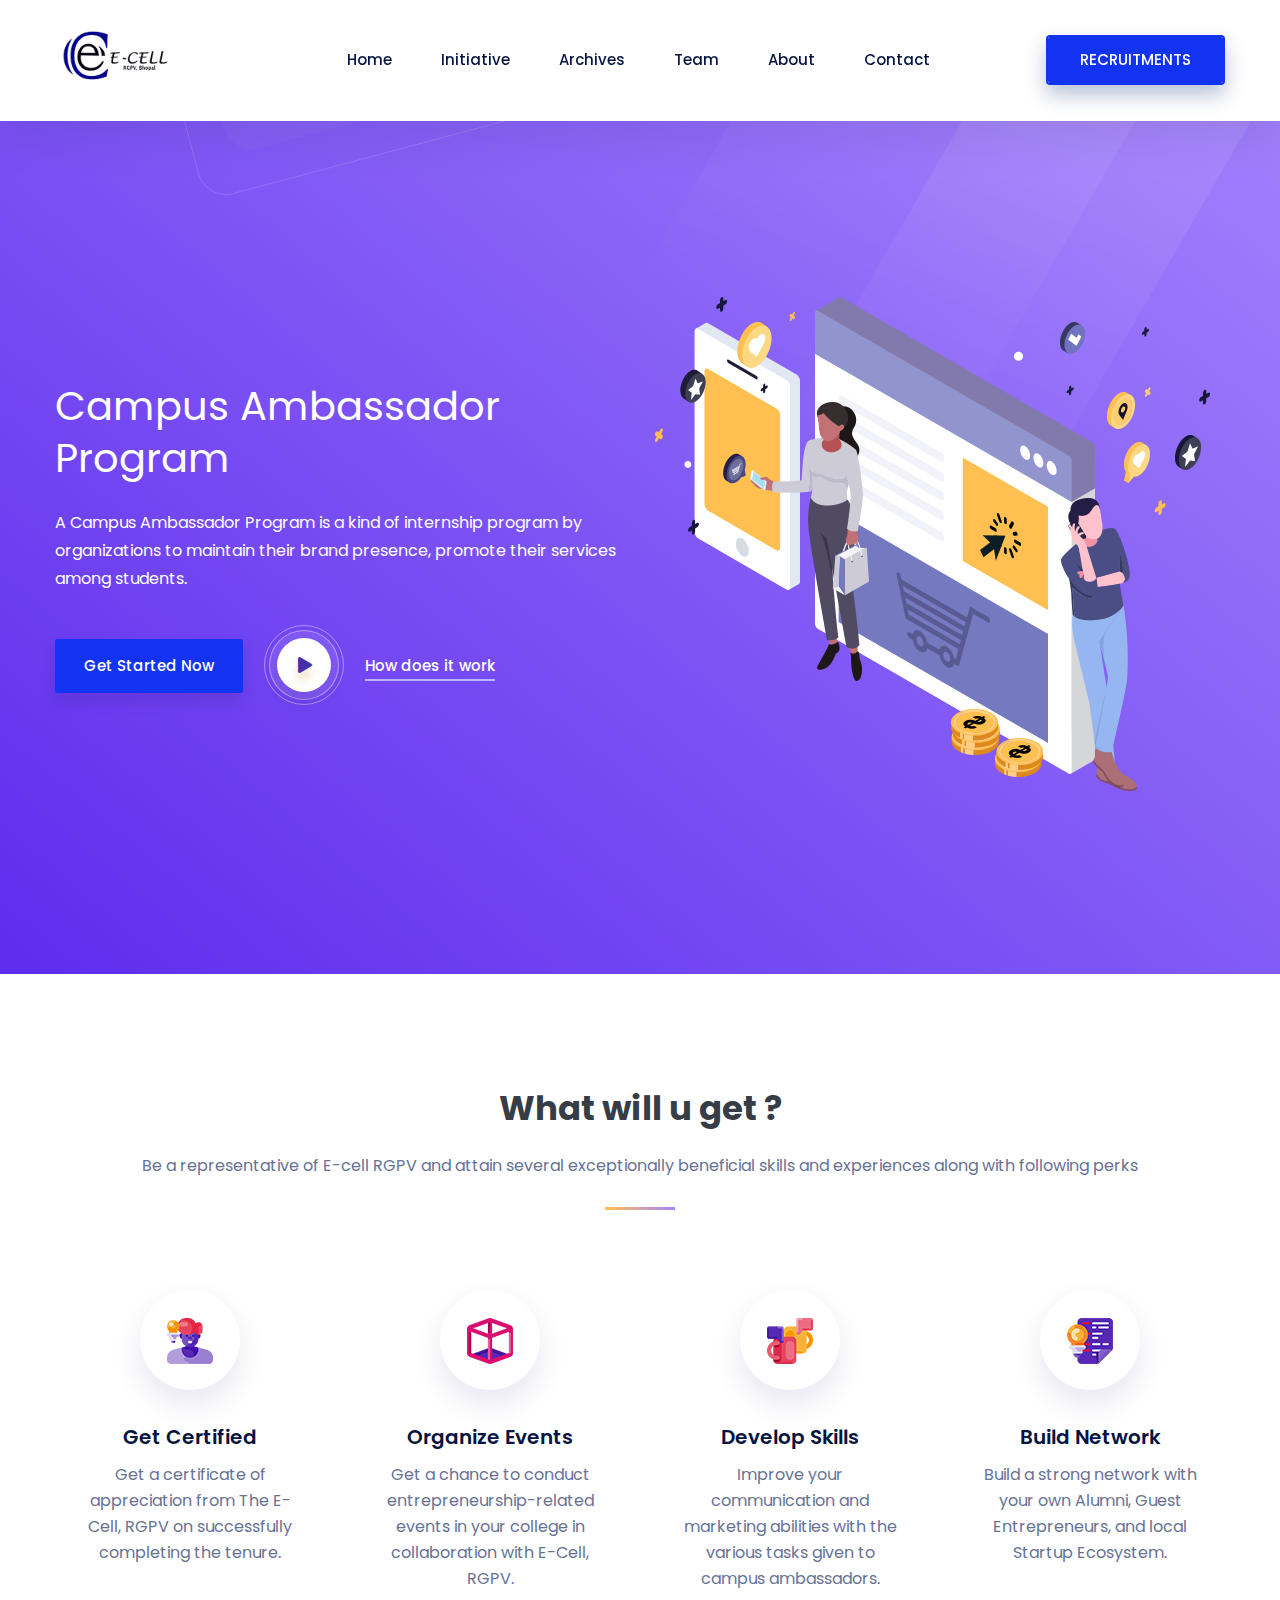
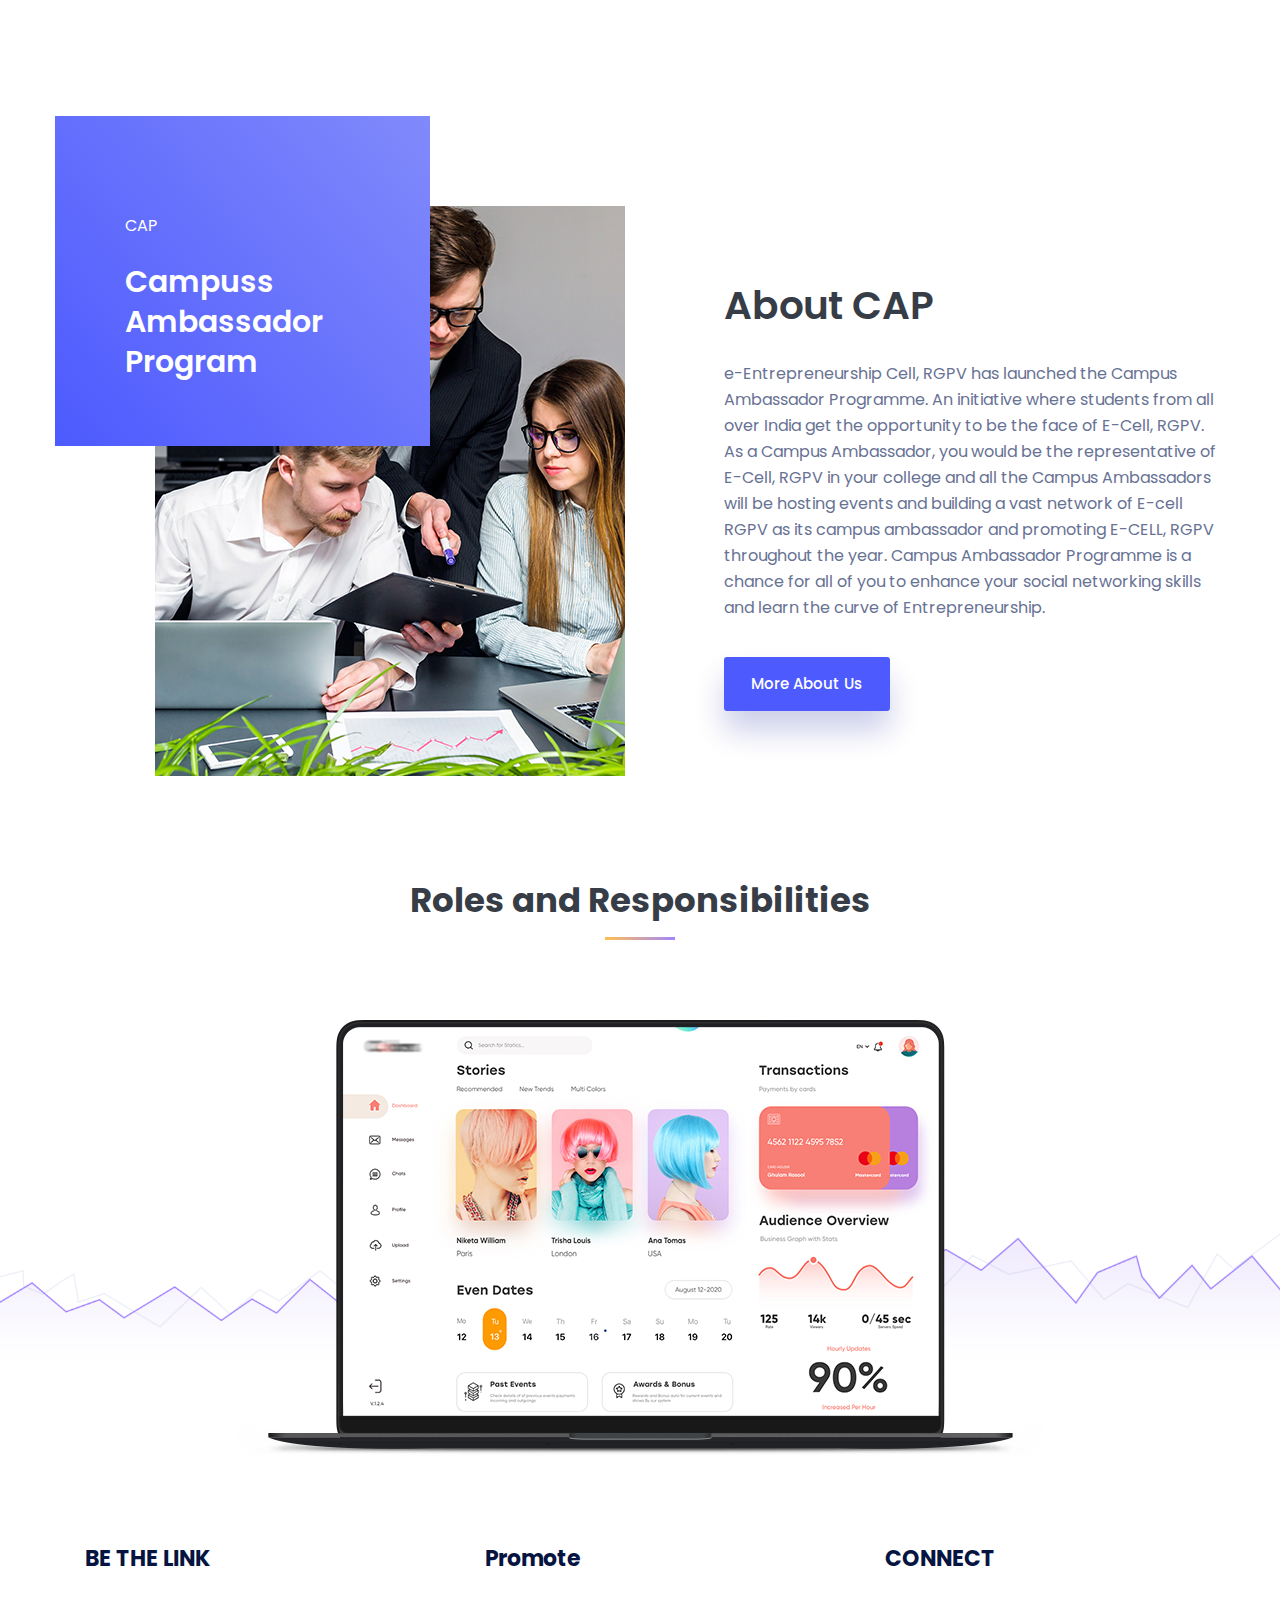
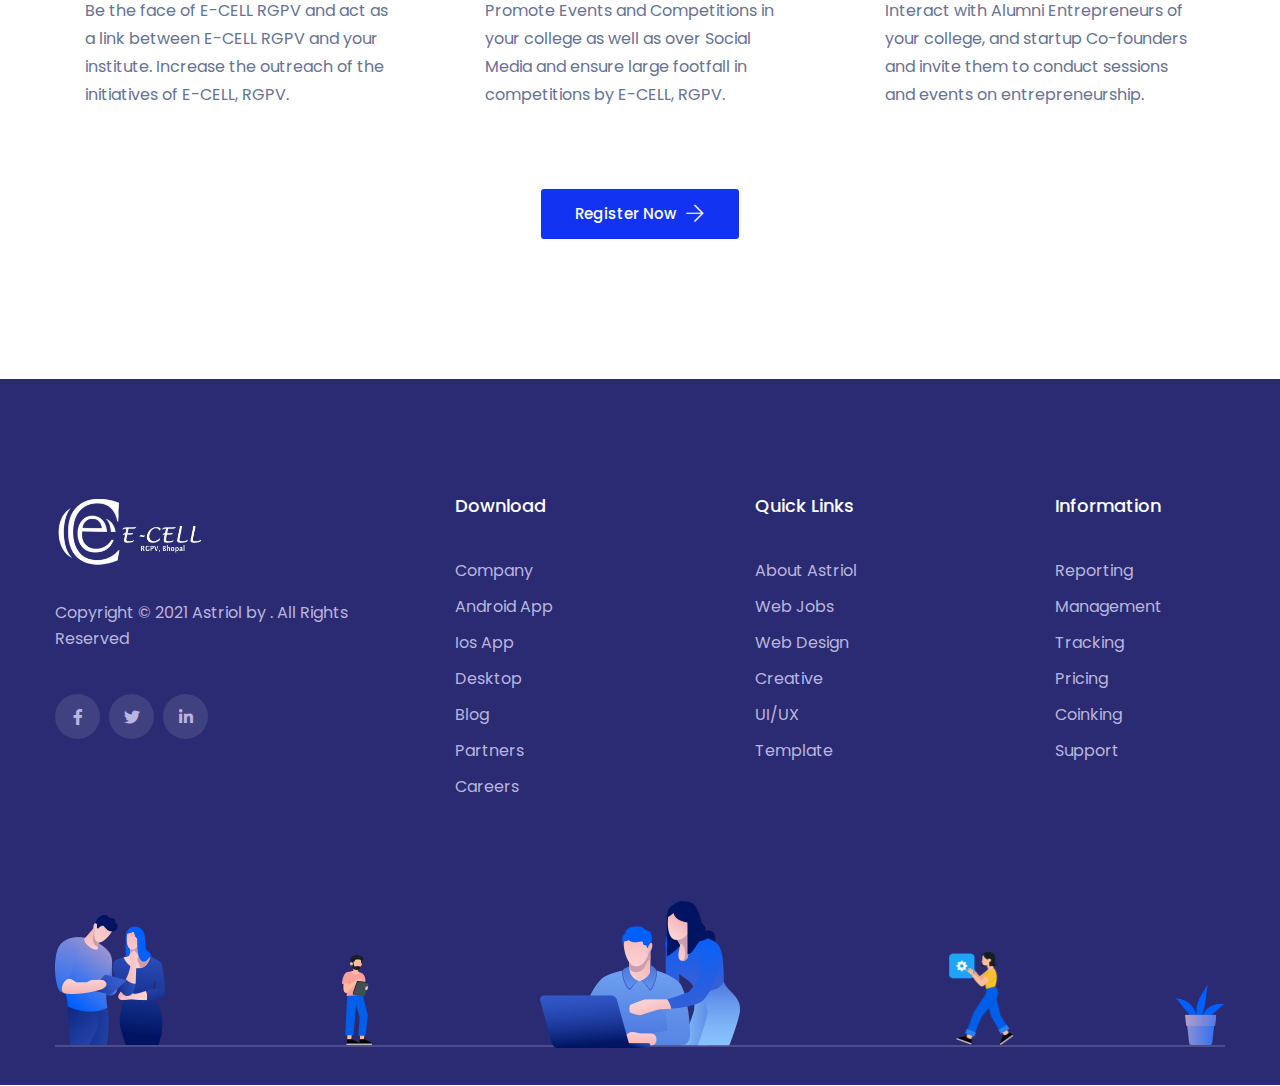
<file: cap.html>
<!doctype html>
<html lang="en">


<!-- Mirrored from html.gptheme.com/astriol/ by HTTrack Website Copier/3.x [XR&CO'2014], Sat, 13 May 2023 18:53:30 GMT -->
<head>
	<!-- Meta Data -->
	<meta charset="utf-8">
	<meta http-equiv="X-UA-Compatible" content="IE=edge">
	<meta name="viewport" content="width=device-width, initial-scale=1">
	<title>Ecell RGPV</title>

	<link rel="apple-touch-icon" sizes="180x180" href="assets/img/favicon/apple-touch-icon.png">
	<link rel="icon" type="image/png" sizes="32x32" href="assets/img/ecell icon.png">
	<link rel="icon" type="image/png" sizes="16x16" href="assets/img/ecell icon.png">
	<link rel="mask-icon" href="assets/img/favicon/safari-pinned-tab.svg" color="#5bbad5">
	<meta name="msapplication-TileColor" content="#da532c">
	<meta name="theme-color" content="#ffffff">

	<!-- Dependency Styles -->
	<link rel="stylesheet" href="dependencies/bootstrap/css/bootstrap.min.css" type="text/css">
	<link rel="stylesheet" href="dependencies/fontawesome/css/all.min.css" type="text/css">
	<link rel="stylesheet" href="dependencies/swiper/css/swiper.min.css" type="text/css">
	<link rel="stylesheet" href="dependencies/wow/css/animate.css" type="text/css">
	<link rel="stylesheet" href="dependencies/simple-line-icons/css/simple-line-icons.css" type="text/css">
	<link rel="stylesheet" href="dependencies/themify-icons/css/themify-icons.css" type="text/css">
	<link rel="stylesheet" href="dependencies/components-elegant-icons/css/elegant-icons.min.css" type="text/css">
	<link rel="stylesheet" href="dependencies/magnific-popup/css/magnific-popup.css" type="text/css">
	<link rel="stylesheet" href="dependencies/slick-carousel/css/slick.css" type="text/css">


	<!-- Site Stylesheet -->
	<link rel="stylesheet" href="app.css" type="text/css">

	<!-- Google Web Fonts -->
	<link href="https://fonts.googleapis.com/css?family=Barlow+Condensed:300,400,500,600,700,800%7CPoppins:300,400,500,600,700,800" rel="stylesheet">

</head>

<body id="home-version-1" class="home-comminity" data-style="default">

	<a href="#main_content" data-type="section-switch" class="return-to-top">
		<i class="fa fa-chevron-up"></i>
	</a>

	<!-- <div class="page-loader">
		<div class="page-loading-wrapper">
			<div class="loading loading07">
				<span data-text="E">E</span>
		        <span data-text="C">C</span>
				<span data-text="E">E</span>
				<span data-text="L">L</span>
				<span data-text="L">L</span>
				<span data-text="R">R</span>
				<span data-text="G">G</span>
				<span data-text="P">P</span>
				<span data-text="V">V</span>
			</div>
		</div>
	</div> -->


	<div id="main_content" class="main-content">


	<!--=========================-->
		<!--=        Navbar         =-->
		<!--=========================-->
		<header class="site-header header-page header-bg header-transparent header-fixed" data-header-fixed="true" data-mobile-menu-resolution="992">
			<div class="container">
			  <div class="header-inner">
	  
				<nav id="site-navigation" class="main-nav">
	  
				  <div class="site-logo">
					<a href="./index.html" class="logo">
					  <img src="assets/logo.png" alt="site logo" class="main-logo">
					  <img src="assets/logo.png" alt="site logo" class="logo-sticky">
					</a>
				  </div>
				  <!-- /.site-logo -->
	  
				  <div class="menu-wrapper main-nav-container canvas-menu-wrapper" id="mega-menu-wrap">
					<div class="canvas-header">
					  <div class="mobile-offcanvas-logo">
						<a href="./index.html">
						  <img src="./assets/img/ecell1 logo.png" alt="site logo" class="logo-sticky" style="width: 100px "  >
						</a>
					  </div>
	  
					  <div class="close-menu" id="page-close-main-menu">
						<i class="ti-close"></i>
					  </div>
	  
					</div>
	  
					<ul class="astriol-main-menu">
					  <li class="has-submenu menu-item-depth-0">
						<a href="./index.html">Home</a>
					  </li>
					  <li class="has-submenu menu-item-depth-0">
						<a href="#">Initiative</a>
						<ul class="sub-menu">
						  <li><a href="./sip.html">SIP</a></li>
						  <li><a href="./cap.html">CAP</a></li>
						  <li><a href="#">Startup Incubation</a></li>
						  <li><a href="#">Imprenditore</a></li>
						  <li><a href="./e-ment.html">E-mentoring</a></li>
						  <li><a href="./service.html">Skill Development</a></li>
						</ul>
					  </li>
					  <li class="has-submenu menu-item-depth-0">
						<a href="#">Archives</a>
						<ul class="sub-menu">
						  <li><a href="./events.html">Events</a></li>
						  <li><a href="./gallery.html">Gallery</a></li>
						  <li><a href="./alumni.html">Alumni</a></li>
						  <li><a href="./ngis.html">NGIS</a></li>
						</ul>
					  </li>
					  
					  
					  <li class="has-submenu menu-item-depth-0">
						<a href="./team.html">Team</a>
						  
					  </li>
					  <li class="has-submenu menu-item-depth-0">
						<a href="./about.html">About</a>
					  </li>
					  <li class="menu-item-depth-0"><a href="./contact.html">Contact</a></li>
					</ul>
				  </div>
				  <!-- /.menu-wrapper -->
	  
				  <div class="nav-right">
					<a href="./Recruitment.html" class="gp-btn btn-round">RECRUITMENTS</a>
	  
					<div class="astriol-burger-menu" id="mobile-menu-open">
					  <span class="bar-one"></span>
					  <span class="bar-two"></span>
					  <span class="bar-three"></span>
					</div>
				  </div>
	  
				</nav>
				<!-- /.site-nav -->
			  </div>
			  <!-- /.header-inner -->
			</div>
			<!-- /.container-full -->
		  </header>
		<!-- /.site-header -->

        <!--==========================-->
		<!--=         Banner         =-->
		<!--==========================-->
		<section class="banner banner-analytics">
			<div class="banner-shape-left">
				<img src="media/banner/tab-mockup.png" alt="astriol" class="wow gpUpX" data-wow-duration="2s">
			</div>

			<div class="banner-shape-right">
				<img src="media/banner/shape-border.png" alt="astriol" class="wow gpUpX" data-wow-duration="2s">

			</div>
			<!-- /.banner-shape-right -->
			<!-- /.banner-shape-left -->
			<div class="container d-flex align-items-center">
				<div class="row align-items-center bmt-100">
					<div class="col-lg-6 col-xl-6 gpt-order-2">
						<div class="banner-content">
							<h2 class="banner-title wow gptFadeUp">
                              
								Campus Ambassador Program
								
							</h2>

							<p class="description wow gptFadeUp" data-wow-delay="0.3s">
								A Campus Ambassador Program is a kind of internship program by organizations to maintain their brand presence, promote their services among students.
							</p>

							<div class="banner-button">
								<a href="contact.html" class="gp-btn color-four wow gptFadeLeft" data-wow-delay="0.5s">Get Started Now</a>
								<a href="https://www.youtube.com/watch?v=9No-FiEInLA" class="play-btn-two popup-video wow gptFadeLeft" data-wow-delay="0.6s"><i class="fas fa-play"></i></a>
								<a href="service.html" class="btn-text wow gptFadeLeft" data-wow-delay="0.9s">How does it work</a>
							</div>
							<!-- /.banner-button -->

						</div>
						<!-- /.banner-content -->
					</div>
					<!-- /.col-md-7 -->

					<div class="col-lg-6 col-xl-6">
						<div class="banner-feature-image">
							<ul class="banner-animate-element">
								<li><img src="media/banner/analytics/1.png" class="wow gptFade" data-wow-duration="2s" alt="astriol animate"></li>
								<li><img src="media/banner/analytics/2.png" class="wow gptFadeUp" data-wow-duration="2s" data-wow-delay="0.5s" alt="astriol animate"></li>
								<li><img src="media/banner/analytics/3.png" class="wow gptFadeDown" data-wow-duration="2s" data-wow-delay="0.5s" alt="astriol animate"></li>
								<li><img src="media/banner/analytics/4.png" class="wow gptFadeLeft" data-wow-duration="2s" data-wow-delay="0.7s" alt="astriol animate"></li>
								<li><img src="media/banner/analytics/5.png" class="wow gptFadeLeft" data-wow-duration="2s" data-wow-delay="0.5s" alt="astriol animate"></li>
								<li><img src="media/banner/analytics/6.png" class="wow gptFadeLeft" data-wow-duration="2s" data-wow-delay="0.5s" alt="astriol animate"></li>
								<li><img src="media/banner/analytics/7.png" class="wow gptFade" data-wow-duration="2s" data-wow-delay="0.9s" alt="astriol animate"></li>
								<li><img src="media/banner/analytics/8.png" class="wow zoomBounce" data-wow-delay="1s" alt="astriol animate"></li>
								<li><img src="media/banner/analytics/9.png" class="wow zoomBounce" data-wow-delay="1s" alt="astriol animate"></li>
								<li><img src="media/banner/analytics/10.png" class="wow zoomBounce" data-wow-delay="1s" alt="astriol animate"></li>
								<li><img src="media/banner/analytics/11.png" class="wow zoomBounce" data-wow-delay="1s" alt="astriol animate"></li>
							</ul>
						</div>
						<!-- /.banner-feature-thumb -->
					</div>
					<!-- /.col-md-5 -->
				</div>
				<!-- /.row -->
			</div>
			<!-- /.container -->
		</section>
		<!-- /.banner-analytics -->
        
        	<!--===========================-->
		<!--=         Feature         =-->
		<!--===========================-->
		<section id="feature-analytics" class="feature-analytics">
			<div class="container">
				<div class="section-title-ana">
					<h2 class="title wow gptFadeUp">
						What will u get ?
					</h2>
                    <p>Be a representative of E-cell RGPV and attain several exceptionally beneficial skills and experiences along with following perks</p>
				</div>
				<div class="row">
					<div class="col-xl-3 col-lg-3 col-sm-6">
						<div class="icon-box style-six text-center wow gptFadeLeft" data-wow-delay="0.3s">
							<div class="icon-container">
								<img src="media/feature/5.png" alt="feature">
							</div>
							<div class="box-content">
								<h3 class="feature-title"><a href="service.html">Get Certified</a></h3>
								<p>
									Get a certificate of appreciation from The E-Cell, RGPV on successfully completing the tenure.
								</p>
							</div>
							<!-- /.box-content -->
						</div>
						<!-- /.icon-box style-six text-center -->
					</div>
					<!-- /.col-xl-3 col-lg-3 col-sm-6 -->


					<div class="col-xl-3 col-lg-3 col-sm-6">
						<div class="icon-box style-six text-center wow gptFadeLeft" data-wow-delay="0.5s">
							<div class="icon-container">
								<img src="media/feature/6.png" alt="feature">
							</div>
							<div class="box-content">
								<h3 class="feature-title"><a href="service.html">Organize Events</a></h3>
								<p>
									Get a chance to conduct entrepreneurship-related events in your college in collaboration with E-Cell, RGPV.
								</p>
							</div>
							<!-- /.box-content -->
						</div>
						<!-- /.icon-box style-six text-center -->
					</div>
					<!-- /.col-xl-3 col-lg-3 col-sm-6 -->

					<div class="col-xl-3 col-lg-3 col-sm-6">
						<div class="icon-box style-six text-center wow gptFadeLeft" data-wow-delay="0.7s">
							<div class="icon-container">
								<img src="media/feature/7.png" alt="feature">
							</div>
							<div class="box-content">
								<h3 class="feature-title"><a href="service.html">Develop Skills</a></h3>
								<p>
									Improve your communication and marketing abilities with the various tasks given to campus ambassadors.
								</p>
							</div>
							<!-- /.box-content -->
						</div>
						<!-- /.icon-box style-six text-center -->
					</div>
					<!-- /.col-xl-3 col-lg-3 col-sm-6 -->

					<div class="col-xl-3 col-lg-3 col-sm-6">
						<div class="icon-box style-six text-center wow gptFadeLeft" data-wow-delay="0.9s">
							<div class="icon-container">
								<img src="media/feature/8.png" alt="feature">
							</div>
							<div class="box-content">
								<h3 class="feature-title"><a href="service.html">Build Network</a></h3>
								<p>
									Build a strong network with your own Alumni, Guest Entrepreneurs, and local Startup Ecosystem.
								</p>
							</div>
							<!-- /.box-content -->
						</div>
						<!-- /.icon-box style-six text-center -->
					</div>
					<!-- /.col-xl-3 col-lg-3 col-sm-6 -->
				</div>
				<!-- /.row -->
			</div>
			<!-- /.container -->
		</section>
		<!-- /#feature-analytics.section-padding -->

        <!--========================-->
		<!--=         About        =-->
		<!--========================-->
		<section class="about">
			<div class="container">
				<div class="row align-items-center">
					<div class="col-lg-6">
						<div class="about-feature-image">
							<div class="top-content wow fadeInLeft">
								<h4 class="ab-top-subtitle">CAP</h4>
								<h3 class="ab-subtitle">
									Campuss<br> Ambassador <br> Program
								</h3>
							</div>
							<div class="image-wrapper wow fadeInRight">
								<img src="media/about/1.jpg" alt="astriol about">
							</div>
						</div>
					</div>
					<!-- /.col-lg-6 -->
					<div class="col-lg-6">
						<div class="about-content-wrapper">
							<h2 class="about-title wow fadeInUp">
								About CAP 
							</h2>
							<p class="wow fadeInUp" data-wow-delay="0.3s">
								e-Entrepreneurship Cell, RGPV has launched the Campus Ambassador Programme. An initiative where students from all over India get the opportunity to be the face of E-Cell, RGPV. As a Campus Ambassador, you would be the representative of E-Cell, RGPV in your college and all the Campus Ambassadors will be hosting events and building a vast network of E-cell RGPV as its campus ambassador and promoting E-CELL, RGPV throughout the year. Campus Ambassador Programme is a chance for all of you to enhance your social networking skills and learn the curve of Entrepreneurship.

							</p>

							<!-- <ul class="icon-lists color-eight wow fadeInUp" data-wow-delay="0.5s">
								<li><i class="ei ei-icon_check"></i>UI/UX design & app</li>
								<li><i class="ei ei-icon_check"></i>Professional Assistance</li>
								<li><i class="ei ei-icon_check"></i>Creative Design</li>
							</ul> -->

							<a href="about.html" class="gp-btn color-eight wow fadeInUp" data-wow-delay="0.7s">More About Us</a>
						</div>
						<!-- /.about-content-wrapper -->
					</div>
					<!-- /.col-lg-6 -->
				</div>
				<!-- /.row -->
			</div>
			<!-- /.container -->

			<!-- <div class="js-canvas-textbox" data-gradient-left="#1d3ede" data-gradient-right="#01e6f8">
        <canvas></canvas>
    </div> -->
		</section>
		<!-- /.about -->

        	<!--=============================-->
		<!--=         Analytics         =-->
		<!--=============================-->
		<section class="analytics" id="analytics">
			<div class="section-title-ana">
				<h2 class="title wow gptFadeUp">
				Roles and Responsibilities
				</h2>
			</div>
			<!-- /.section-title-ana -->


			<div class="ana-feature-image text-center">
				<img src="media/mockup/1.png" class="wow gptFadeDown" data-wow-delay="0.5s" alt="mockup">
			</div>
			<!-- /.ana-feature-image -->

			<div class="animate-stroke wow gptFade" data-wow-delay="0.5">
				<div class="stroke-one" data-bg-image="media/background/stroke1.png">
					<img src="media/background/stroke1.png" alt="">
				</div>

				<div class="stroke-two" data-bg-image="media/background/stroke2.png">
					<img src="media/background/stroke2.png" alt="">
				</div>
			</div>
			<!-- /.animate-stock -->
		</section>
		<!-- /#analytics.analytics -->

        <!--============================-->
		<!--=         Info Box         =-->
		<!--============================-->
		<section class="info-box analytics-box">
			<div class="container">
				<div class="row justify-content-center">
					<div class="col-md-4 col-sm-6">
						<div class="info-boxs wow gptFadeUp">
							<!-- <h4 class="sub-title">Vendors</h4> -->
							<h3 class="title"><a href="service.html">BE THE LINK</a></h3>

							<p class="des">
								Be the face of E-CELL RGPV and act as a link between E-CELL RGPV and your institute. Increase the outreach of the initiatives of E-CELL, RGPV.
							</p>
						</div>
						<!-- /.info-boxs -->
					</div>
					<!-- /.col-md-4 col-sm-6 -->

					<div class="col-md-4 col-sm-6">
						<div class="info-boxs wow gptFadeUp" data-wow-delay="0.3s">
							<!-- <h4 class="sub-title">The best storefront and </h4> -->
							<h3 class="title"><a href="service.html">Promote</a></h3>

							<p class="des">
								Promote Events and Competitions in your college as well as over Social Media and ensure large footfall in competitions  by E-CELL, RGPV.


							</p>
						</div>
						<!-- /.info-boxs -->
					</div>
					<!-- /.col-md-4 col-sm-6 -->

					<div class="col-md-4 col-sm-6">
						<div class="info-boxs wow gptFadeUp" data-wow-delay="0.5s">
							<!-- <h4 class="sub-title">Compatible</h4> -->
							<h3 class="title"><a href="service.html">CONNECT</a></h3>

							<p class="des">
								Interact with Alumni Entrepreneurs of your college, and startup Co-founders and invite them to conduct sessions and events on entrepreneurship.
							</p>
						</div>
						<!-- /.info-boxs -->
					</div>
					<!-- /.col-md-4 col-sm-6 -->
				</div>
				<!-- /.row -->

				<div class="button-container text-center wow gptFadeUp">
					<a href="service.html" class="gp-btn color-four">Register Now <i class="ti-arrow-right"></i></a>
				</div>
				<!-- /.button-container text-center -->
			</div>
			<!-- /.container -->
		</section>
		<!-- /#info-box.text-box -->

              <!--=========================-->
      <!--=        Footer         =-->
      <!--=========================-->
      <footer class="site-footer" id="footer-saas-two">
        <div class="container">
          <div class="footer-nner wow pixFadeUp">
            <div class="row">
              <div class="col-lg-4 col-md-6">
                <div class="widget footer-widget widget-about">
                  <div class="footer-logo">
                    <img src="./assets/img/ecell logo white.png" alt="site-logo" style="width: 150px;" />
                  </div>
                  <div class="copyright-text">
                    <p class="copyright-text">
                      Copyright © 2021 Astriol by
                      . All Rights
                      Reserved
                    </p>
                  </div>

                  <ul class="footer-social-link">
                    <li>
                      <a href="#"><i class="fab fa-facebook-f"></i></a>
                    </li>
                    <li>
                      <a href="#"><i class="fab fa-twitter"></i></a>
                    </li>
                    <li>
                      <a href="#"><i class="fab fa-linkedin-in"></i></a>
                    </li>
                  </ul>
                </div>
                <!-- /.widget footer-widget -->
              </div>
              <!-- /.col-lg-3 col-md-6 -->

              <div class="col-lg-3 col-md-6">
                <div class="widget footer-widget">
                  <h3 class="widget-title">Download</h3>

                  <ul class="footer-menu">
                    <li><a href="#">Company</a></li>
                    <li><a href="#">Android App</a></li>
                    <li><a href="#">Ios App</a></li>
                    <li><a href="#">Desktop</a></li>
                    <li><a href="#">Blog</a></li>
                    <li><a href="#">Partners</a></li>
                    <li><a href="#">Careers</a></li>
                  </ul>
                </div>
                <!-- /.widget footer-widget -->
              </div>
              <!-- /.col-lg-3 col-md-6 -->

              <div class="col-lg-3 col-md-6">
                <div class="widget footer-widget">
                  <h3 class="widget-title">Quick Links</h3>

                  <ul class="footer-menu">
                    <li><a href="#">About Astriol</a></li>
                    <li><a href="#">Web Jobs</a></li>
                    <li><a href="#">Web Design</a></li>
                    <li><a href="#">Creative</a></li>
                    <li><a href="#">UI/UX</a></li>
                    <li><a href="#">Template</a></li>
                  </ul>
                </div>
                <!-- /.widget footer-widget -->
              </div>
              <!-- /.col-lg-3 col-md-6 -->

              <div class="col-lg-2 col-md-6">
                <div class="widget footer-widget">
                  <h3 class="widget-title">Information</h3>

                  <ul class="footer-menu">
                    <li><a href="#">Reporting</a></li>
                    <li><a href="#">Management </a></li>
                    <li><a href="#">Tracking </a></li>
                    <li><a href="#">Pricing </a></li>
                    <li><a href="#">Coinking </a></li>
                    <li><a href="#">Support </a></li>
                  </ul>
                </div>
                <!-- /.widget footer-widget -->
              </div>
              <!-- /.col-lg-3 col-md-6 -->
            </div>
            <!-- /.row -->
          </div>
          <!-- /.footer-nner -->
        </div>
        <!-- /.container -->

        <div class="footer-bottom-shape">
          <div class="three-left">
            <img src="media/footer/tree_left.png" alt="tree" />
          </div>

          <div class="three-right">
            <img src="media/footer/tree_right.png" alt="tree" />
          </div>

          <div class="container">
            <div class="footer-center-victor">
              <div class="foo-shape-one">
                <img src="media/footer/man-female1.png" alt="man" />
              </div>

              <div class="foo-shape-two">
                <img src="media/footer/man1.png" alt="man" />
              </div>

              <div class="foo-shape-three">
                <img src="media/footer/man-female2.png" alt="man" />
              </div>

              <div class="foo-shape-four">
                <img src="media/footer/man2.png" alt="man" />
              </div>

              <div class="foo-shape-five">
                <img src="media/footer/vase.png" alt="man" />
              </div>
            </div>
            <!-- /.footer-center-victor -->
          </div>
          <!-- /.container -->
        </div>
        <!-- /.footer-bottom-shape -->
      </footer>
      <!-- /#footer -->
</file>
<file: dependencies/simple-line-icons/css/simple-line-icons.css>
/*
* Font Face
*/
@font-face {
  font-family: 'simple-line-icons';
  src: url('../fonts/Simple-Line-Iconsb26c.eot?v=2.4.0');
  src: url('../fonts/Simple-Line-Iconsb26c.eot?v=2.4.0#iefix') format('embedded-opentype'), url('../fonts/Simple-Line-Iconsb26c.woff2?v=2.4.0') format('woff2'), url('../fonts/Simple-Line-Iconsb26c.ttf?v=2.4.0') format('truetype'), url('../fonts/Simple-Line-Iconsb26c.woff?v=2.4.0') format('woff'), url('../fonts/Simple-Line-Iconsb26c.svg?v=2.4.0#simple-line-icons') format('svg');
  font-weight: normal;
  font-style: normal;
}
/*
 Use the following code if you want to have a class per icon.
 Instead of a list of all class selectors, you can use the generic [class*="icon-"] selector,
 but it's slower.
*/
.icon-user,
.icon-people,
.icon-user-female,
.icon-user-follow,
.icon-user-following,
.icon-user-unfollow,
.icon-login,
.icon-logout,
.icon-emotsmile,
.icon-phone,
.icon-call-end,
.icon-call-in,
.icon-call-out,
.icon-map,
.icon-location-pin,
.icon-direction,
.icon-directions,
.icon-compass,
.icon-layers,
.icon-menu,
.icon-list,
.icon-options-vertical,
.icon-options,
.icon-arrow-down,
.icon-arrow-left,
.icon-arrow-right,
.icon-arrow-up,
.icon-arrow-up-circle,
.icon-arrow-left-circle,
.icon-arrow-right-circle,
.icon-arrow-down-circle,
.icon-check,
.icon-clock,
.icon-plus,
.icon-minus,
.icon-close,
.icon-event,
.icon-exclamation,
.icon-organization,
.icon-trophy,
.icon-screen-smartphone,
.icon-screen-desktop,
.icon-plane,
.icon-notebook,
.icon-mustache,
.icon-mouse,
.icon-magnet,
.icon-energy,
.icon-disc,
.icon-cursor,
.icon-cursor-move,
.icon-crop,
.icon-chemistry,
.icon-speedometer,
.icon-shield,
.icon-screen-tablet,
.icon-magic-wand,
.icon-hourglass,
.icon-graduation,
.icon-ghost,
.icon-game-controller,
.icon-fire,
.icon-eyeglass,
.icon-envelope-open,
.icon-envelope-letter,
.icon-bell,
.icon-badge,
.icon-anchor,
.icon-wallet,
.icon-vector,
.icon-speech,
.icon-puzzle,
.icon-printer,
.icon-present,
.icon-playlist,
.icon-pin,
.icon-picture,
.icon-handbag,
.icon-globe-alt,
.icon-globe,
.icon-folder-alt,
.icon-folder,
.icon-film,
.icon-feed,
.icon-drop,
.icon-drawer,
.icon-docs,
.icon-doc,
.icon-diamond,
.icon-cup,
.icon-calculator,
.icon-bubbles,
.icon-briefcase,
.icon-book-open,
.icon-basket-loaded,
.icon-basket,
.icon-bag,
.icon-action-undo,
.icon-action-redo,
.icon-wrench,
.icon-umbrella,
.icon-trash,
.icon-tag,
.icon-support,
.icon-frame,
.icon-size-fullscreen,
.icon-size-actual,
.icon-shuffle,
.icon-share-alt,
.icon-share,
.icon-rocket,
.icon-question,
.icon-pie-chart,
.icon-pencil,
.icon-note,
.icon-loop,
.icon-home,
.icon-grid,
.icon-graph,
.icon-microphone,
.icon-music-tone-alt,
.icon-music-tone,
.icon-earphones-alt,
.icon-earphones,
.icon-equalizer,
.icon-like,
.icon-dislike,
.icon-control-start,
.icon-control-rewind,
.icon-control-play,
.icon-control-pause,
.icon-control-forward,
.icon-control-end,
.icon-volume-1,
.icon-volume-2,
.icon-volume-off,
.icon-calendar,
.icon-bulb,
.icon-chart,
.icon-ban,
.icon-bubble,
.icon-camrecorder,
.icon-camera,
.icon-cloud-download,
.icon-cloud-upload,
.icon-envelope,
.icon-eye,
.icon-flag,
.icon-heart,
.icon-info,
.icon-key,
.icon-link,
.icon-lock,
.icon-lock-open,
.icon-magnifier,
.icon-magnifier-add,
.icon-magnifier-remove,
.icon-paper-clip,
.icon-paper-plane,
.icon-power,
.icon-refresh,
.icon-reload,
.icon-settings,
.icon-star,
.icon-symbol-female,
.icon-symbol-male,
.icon-target,
.icon-credit-card,
.icon-paypal,
.icon-social-tumblr,
.icon-social-twitter,
.icon-social-facebook,
.icon-social-instagram,
.icon-social-linkedin,
.icon-social-pinterest,
.icon-social-github,
.icon-social-google,
.icon-social-reddit,
.icon-social-skype,
.icon-social-dribbble,
.icon-social-behance,
.icon-social-foursqare,
.icon-social-soundcloud,
.icon-social-spotify,
.icon-social-stumbleupon,
.icon-social-youtube,
.icon-social-dropbox,
.icon-social-vkontakte,
.icon-social-steam {
  font-family: 'simple-line-icons';
  speak: none;
  font-style: normal;
  font-weight: normal;
  font-variant: normal;
  text-transform: none;
  line-height: 1;
  /* Better Font Rendering =========== */
  -webkit-font-smoothing: antialiased;
  -moz-osx-font-smoothing: grayscale;
}
.icon-user:before {
  content: "\e005";
}
.icon-people:before {
  content: "\e001";
}
.icon-user-female:before {
  content: "\e000";
}
.icon-user-follow:before {
  content: "\e002";
}
.icon-user-following:before {
  content: "\e003";
}
.icon-user-unfollow:before {
  content: "\e004";
}
.icon-login:before {
  content: "\e066";
}
.icon-logout:before {
  content: "\e065";
}
.icon-emotsmile:before {
  content: "\e021";
}
.icon-phone:before {
  content: "\e600";
}
.icon-call-end:before {
  content: "\e048";
}
.icon-call-in:before {
  content: "\e047";
}
.icon-call-out:before {
  content: "\e046";
}
.icon-map:before {
  content: "\e033";
}
.icon-location-pin:before {
  content: "\e096";
}
.icon-direction:before {
  content: "\e042";
}
.icon-directions:before {
  content: "\e041";
}
.icon-compass:before {
  content: "\e045";
}
.icon-layers:before {
  content: "\e034";
}
.icon-menu:before {
  content: "\e601";
}
.icon-list:before {
  content: "\e067";
}
.icon-options-vertical:before {
  content: "\e602";
}
.icon-options:before {
  content: "\e603";
}
.icon-arrow-down:before {
  content: "\e604";
}
.icon-arrow-left:before {
  content: "\e605";
}
.icon-arrow-right:before {
  content: "\e606";
}
.icon-arrow-up:before {
  content: "\e607";
}
.icon-arrow-up-circle:before {
  content: "\e078";
}
.icon-arrow-left-circle:before {
  content: "\e07a";
}
.icon-arrow-right-circle:before {
  content: "\e079";
}
.icon-arrow-down-circle:before {
  content: "\e07b";
}
.icon-check:before {
  content: "\e080";
}
.icon-clock:before {
  content: "\e081";
}
.icon-plus:before {
  content: "\e095";
}
.icon-minus:before {
  content: "\e615";
}
.icon-close:before {
  content: "\e082";
}
.icon-event:before {
  content: "\e619";
}
.icon-exclamation:before {
  content: "\e617";
}
.icon-organization:before {
  content: "\e616";
}
.icon-trophy:before {
  content: "\e006";
}
.icon-screen-smartphone:before {
  content: "\e010";
}
.icon-screen-desktop:before {
  content: "\e011";
}
.icon-plane:before {
  content: "\e012";
}
.icon-notebook:before {
  content: "\e013";
}
.icon-mustache:before {
  content: "\e014";
}
.icon-mouse:before {
  content: "\e015";
}
.icon-magnet:before {
  content: "\e016";
}
.icon-energy:before {
  content: "\e020";
}
.icon-disc:before {
  content: "\e022";
}
.icon-cursor:before {
  content: "\e06e";
}
.icon-cursor-move:before {
  content: "\e023";
}
.icon-crop:before {
  content: "\e024";
}
.icon-chemistry:before {
  content: "\e026";
}
.icon-speedometer:before {
  content: "\e007";
}
.icon-shield:before {
  content: "\e00e";
}
.icon-screen-tablet:before {
  content: "\e00f";
}
.icon-magic-wand:before {
  content: "\e017";
}
.icon-hourglass:before {
  content: "\e018";
}
.icon-graduation:before {
  content: "\e019";
}
.icon-ghost:before {
  content: "\e01a";
}
.icon-game-controller:before {
  content: "\e01b";
}
.icon-fire:before {
  content: "\e01c";
}
.icon-eyeglass:before {
  content: "\e01d";
}
.icon-envelope-open:before {
  content: "\e01e";
}
.icon-envelope-letter:before {
  content: "\e01f";
}
.icon-bell:before {
  content: "\e027";
}
.icon-badge:before {
  content: "\e028";
}
.icon-anchor:before {
  content: "\e029";
}
.icon-wallet:before {
  content: "\e02a";
}
.icon-vector:before {
  content: "\e02b";
}
.icon-speech:before {
  content: "\e02c";
}
.icon-puzzle:before {
  content: "\e02d";
}
.icon-printer:before {
  content: "\e02e";
}
.icon-present:before {
  content: "\e02f";
}
.icon-playlist:before {
  content: "\e030";
}
.icon-pin:before {
  content: "\e031";
}
.icon-picture:before {
  content: "\e032";
}
.icon-handbag:before {
  content: "\e035";
}
.icon-globe-alt:before {
  content: "\e036";
}
.icon-globe:before {
  content: "\e037";
}
.icon-folder-alt:before {
  content: "\e039";
}
.icon-folder:before {
  content: "\e089";
}
.icon-film:before {
  content: "\e03a";
}
.icon-feed:before {
  content: "\e03b";
}
.icon-drop:before {
  content: "\e03e";
}
.icon-drawer:before {
  content: "\e03f";
}
.icon-docs:before {
  content: "\e040";
}
.icon-doc:before {
  content: "\e085";
}
.icon-diamond:before {
  content: "\e043";
}
.icon-cup:before {
  content: "\e044";
}
.icon-calculator:before {
  content: "\e049";
}
.icon-bubbles:before {
  content: "\e04a";
}
.icon-briefcase:before {
  content: "\e04b";
}
.icon-book-open:before {
  content: "\e04c";
}
.icon-basket-loaded:before {
  content: "\e04d";
}
.icon-basket:before {
  content: "\e04e";
}
.icon-bag:before {
  content: "\e04f";
}
.icon-action-undo:before {
  content: "\e050";
}
.icon-action-redo:before {
  content: "\e051";
}
.icon-wrench:before {
  content: "\e052";
}
.icon-umbrella:before {
  content: "\e053";
}
.icon-trash:before {
  content: "\e054";
}
.icon-tag:before {
  content: "\e055";
}
.icon-support:before {
  content: "\e056";
}
.icon-frame:before {
  content: "\e038";
}
.icon-size-fullscreen:before {
  content: "\e057";
}
.icon-size-actual:before {
  content: "\e058";
}
.icon-shuffle:before {
  content: "\e059";
}
.icon-share-alt:before {
  content: "\e05a";
}
.icon-share:before {
  content: "\e05b";
}
.icon-rocket:before {
  content: "\e05c";
}
.icon-question:before {
  content: "\e05d";
}
.icon-pie-chart:before {
  content: "\e05e";
}
.icon-pencil:before {
  content: "\e05f";
}
.icon-note:before {
  content: "\e060";
}
.icon-loop:before {
  content: "\e064";
}
.icon-home:before {
  content: "\e069";
}
.icon-grid:before {
  content: "\e06a";
}
.icon-graph:before {
  content: "\e06b";
}
.icon-microphone:before {
  content: "\e063";
}
.icon-music-tone-alt:before {
  content: "\e061";
}
.icon-music-tone:before {
  content: "\e062";
}
.icon-earphones-alt:before {
  content: "\e03c";
}
.icon-earphones:before {
  content: "\e03d";
}
.icon-equalizer:before {
  content: "\e06c";
}
.icon-like:before {
  content: "\e068";
}
.icon-dislike:before {
  content: "\e06d";
}
.icon-control-start:before {
  content: "\e06f";
}
.icon-control-rewind:before {
  content: "\e070";
}
.icon-control-play:before {
  content: "\e071";
}
.icon-control-pause:before {
  content: "\e072";
}
.icon-control-forward:before {
  content: "\e073";
}
.icon-control-end:before {
  content: "\e074";
}
.icon-volume-1:before {
  content: "\e09f";
}
.icon-volume-2:before {
  content: "\e0a0";
}
.icon-volume-off:before {
  content: "\e0a1";
}
.icon-calendar:before {
  content: "\e075";
}
.icon-bulb:before {
  content: "\e076";
}
.icon-chart:before {
  content: "\e077";
}
.icon-ban:before {
  content: "\e07c";
}
.icon-bubble:before {
  content: "\e07d";
}
.icon-camrecorder:before {
  content: "\e07e";
}
.icon-camera:before {
  content: "\e07f";
}
.icon-cloud-download:before {
  content: "\e083";
}
.icon-cloud-upload:before {
  content: "\e084";
}
.icon-envelope:before {
  content: "\e086";
}
.icon-eye:before {
  content: "\e087";
}
.icon-flag:before {
  content: "\e088";
}
.icon-heart:before {
  content: "\e08a";
}
.icon-info:before {
  content: "\e08b";
}
.icon-key:before {
  content: "\e08c";
}
.icon-link:before {
  content: "\e08d";
}
.icon-lock:before {
  content: "\e08e";
}
.icon-lock-open:before {
  content: "\e08f";
}
.icon-magnifier:before {
  content: "\e090";
}
.icon-magnifier-add:before {
  content: "\e091";
}
.icon-magnifier-remove:before {
  content: "\e092";
}
.icon-paper-clip:before {
  content: "\e093";
}
.icon-paper-plane:before {
  content: "\e094";
}
.icon-power:before {
  content: "\e097";
}
.icon-refresh:before {
  content: "\e098";
}
.icon-reload:before {
  content: "\e099";
}
.icon-settings:before {
  content: "\e09a";
}
.icon-star:before {
  content: "\e09b";
}
.icon-symbol-female:before {
  content: "\e09c";
}
.icon-symbol-male:before {
  content: "\e09d";
}
.icon-target:before {
  content: "\e09e";
}
.icon-credit-card:before {
  content: "\e025";
}
.icon-paypal:before {
  content: "\e608";
}
.icon-social-tumblr:before {
  content: "\e00a";
}
.icon-social-twitter:before {
  content: "\e009";
}
.icon-social-facebook:before {
  content: "\e00b";
}
.icon-social-instagram:before {
  content: "\e609";
}
.icon-social-linkedin:before {
  content: "\e60a";
}
.icon-social-pinterest:before {
  content: "\e60b";
}
.icon-social-github:before {
  content: "\e60c";
}
.icon-social-google:before {
  content: "\e60d";
}
.icon-social-reddit:before {
  content: "\e60e";
}
.icon-social-skype:before {
  content: "\e60f";
}
.icon-social-dribbble:before {
  content: "\e00d";
}
.icon-social-behance:before {
  content: "\e610";
}
.icon-social-foursqare:before {
  content: "\e611";
}
.icon-social-soundcloud:before {
  content: "\e612";
}
.icon-social-spotify:before {
  content: "\e613";
}
.icon-social-stumbleupon:before {
  content: "\e614";
}
.icon-social-youtube:before {
  content: "\e008";
}
.icon-social-dropbox:before {
  content: "\e00c";
}
.icon-social-vkontakte:before {
  content: "\e618";
}
.icon-social-steam:before {
  content: "\e620";
}
</file>
<file: dependencies/themify-icons/css/themify-icons.css>
@font-face {
	font-family: 'themify';
	src:url('../fonts/themify.eot');
	src:url('../fonts/themifyd41d.eot?#iefix') format('embedded-opentype'),
		url('../fonts/themify.woff') format('woff'),
		url('../fonts/themify.ttf') format('truetype'),
		url('../fonts/themify.svg') format('svg');
	font-weight: normal;
	font-style: normal;
}

[class^="ti-"], [class*=" ti-"] {
	font-family: 'themify';
	speak: none;
	font-style: normal;
	font-weight: normal;
	font-variant: normal;
	text-transform: none;
	line-height: 1;

	/* Better Font Rendering =========== */
	-webkit-font-smoothing: antialiased;
	-moz-osx-font-smoothing: grayscale;
}

.ti-wand:before {
	content: "\e600";
}
.ti-volume:before {
	content: "\e601";
}
.ti-user:before {
	content: "\e602";
}
.ti-unlock:before {
	content: "\e603";
}
.ti-unlink:before {
	content: "\e604";
}
.ti-trash:before {
	content: "\e605";
}
.ti-thought:before {
	content: "\e606";
}
.ti-target:before {
	content: "\e607";
}
.ti-tag:before {
	content: "\e608";
}
.ti-tablet:before {
	content: "\e609";
}
.ti-star:before {
	content: "\e60a";
}
.ti-spray:before {
	content: "\e60b";
}
.ti-signal:before {
	content: "\e60c";
}
.ti-shopping-cart:before {
	content: "\e60d";
}
.ti-shopping-cart-full:before {
	content: "\e60e";
}
.ti-settings:before {
	content: "\e60f";
}
.ti-search:before {
	content: "\e610";
}
.ti-zoom-in:before {
	content: "\e611";
}
.ti-zoom-out:before {
	content: "\e612";
}
.ti-cut:before {
	content: "\e613";
}
.ti-ruler:before {
	content: "\e614";
}
.ti-ruler-pencil:before {
	content: "\e615";
}
.ti-ruler-alt:before {
	content: "\e616";
}
.ti-bookmark:before {
	content: "\e617";
}
.ti-bookmark-alt:before {
	content: "\e618";
}
.ti-reload:before {
	content: "\e619";
}
.ti-plus:before {
	content: "\e61a";
}
.ti-pin:before {
	content: "\e61b";
}
.ti-pencil:before {
	content: "\e61c";
}
.ti-pencil-alt:before {
	content: "\e61d";
}
.ti-paint-roller:before {
	content: "\e61e";
}
.ti-paint-bucket:before {
	content: "\e61f";
}
.ti-na:before {
	content: "\e620";
}
.ti-mobile:before {
	content: "\e621";
}
.ti-minus:before {
	content: "\e622";
}
.ti-medall:before {
	content: "\e623";
}
.ti-medall-alt:before {
	content: "\e624";
}
.ti-marker:before {
	content: "\e625";
}
.ti-marker-alt:before {
	content: "\e626";
}
.ti-arrow-up:before {
	content: "\e627";
}
.ti-arrow-right:before {
	content: "\e628";
}
.ti-arrow-left:before {
	content: "\e629";
}
.ti-arrow-down:before {
	content: "\e62a";
}
.ti-lock:before {
	content: "\e62b";
}
.ti-location-arrow:before {
	content: "\e62c";
}
.ti-link:before {
	content: "\e62d";
}
.ti-layout:before {
	content: "\e62e";
}
.ti-layers:before {
	content: "\e62f";
}
.ti-layers-alt:before {
	content: "\e630";
}
.ti-key:before {
	content: "\e631";
}
.ti-import:before {
	content: "\e632";
}
.ti-image:before {
	content: "\e633";
}
.ti-heart:before {
	content: "\e634";
}
.ti-heart-broken:before {
	content: "\e635";
}
.ti-hand-stop:before {
	content: "\e636";
}
.ti-hand-open:before {
	content: "\e637";
}
.ti-hand-drag:before {
	content: "\e638";
}
.ti-folder:before {
	content: "\e639";
}
.ti-flag:before {
	content: "\e63a";
}
.ti-flag-alt:before {
	content: "\e63b";
}
.ti-flag-alt-2:before {
	content: "\e63c";
}
.ti-eye:before {
	content: "\e63d";
}
.ti-export:before {
	content: "\e63e";
}
.ti-exchange-vertical:before {
	content: "\e63f";
}
.ti-desktop:before {
	content: "\e640";
}
.ti-cup:before {
	content: "\e641";
}
.ti-crown:before {
	content: "\e642";
}
.ti-comments:before {
	content: "\e643";
}
.ti-comment:before {
	content: "\e644";
}
.ti-comment-alt:before {
	content: "\e645";
}
.ti-close:before {
	content: "\e646";
}
.ti-clip:before {
	content: "\e647";
}
.ti-angle-up:before {
	content: "\e648";
}
.ti-angle-right:before {
	content: "\e649";
}
.ti-angle-left:before {
	content: "\e64a";
}
.ti-angle-down:before {
	content: "\e64b";
}
.ti-check:before {
	content: "\e64c";
}
.ti-check-box:before {
	content: "\e64d";
}
.ti-camera:before {
	content: "\e64e";
}
.ti-announcement:before {
	content: "\e64f";
}
.ti-brush:before {
	content: "\e650";
}
.ti-briefcase:before {
	content: "\e651";
}
.ti-bolt:before {
	content: "\e652";
}
.ti-bolt-alt:before {
	content: "\e653";
}
.ti-blackboard:before {
	content: "\e654";
}
.ti-bag:before {
	content: "\e655";
}
.ti-move:before {
	content: "\e656";
}
.ti-arrows-vertical:before {
	content: "\e657";
}
.ti-arrows-horizontal:before {
	content: "\e658";
}
.ti-fullscreen:before {
	content: "\e659";
}
.ti-arrow-top-right:before {
	content: "\e65a";
}
.ti-arrow-top-left:before {
	content: "\e65b";
}
.ti-arrow-circle-up:before {
	content: "\e65c";
}
.ti-arrow-circle-right:before {
	content: "\e65d";
}
.ti-arrow-circle-left:before {
	content: "\e65e";
}
.ti-arrow-circle-down:before {
	content: "\e65f";
}
.ti-angle-double-up:before {
	content: "\e660";
}
.ti-angle-double-right:before {
	content: "\e661";
}
.ti-angle-double-left:before {
	content: "\e662";
}
.ti-angle-double-down:before {
	content: "\e663";
}
.ti-zip:before {
	content: "\e664";
}
.ti-world:before {
	content: "\e665";
}
.ti-wheelchair:before {
	content: "\e666";
}
.ti-view-list:before {
	content: "\e667";
}
.ti-view-list-alt:before {
	content: "\e668";
}
.ti-view-grid:before {
	content: "\e669";
}
.ti-uppercase:before {
	content: "\e66a";
}
.ti-upload:before {
	content: "\e66b";
}
.ti-underline:before {
	content: "\e66c";
}
.ti-truck:before {
	content: "\e66d";
}
.ti-timer:before {
	content: "\e66e";
}
.ti-ticket:before {
	content: "\e66f";
}
.ti-thumb-up:before {
	content: "\e670";
}
.ti-thumb-down:before {
	content: "\e671";
}
.ti-text:before {
	content: "\e672";
}
.ti-stats-up:before {
	content: "\e673";
}
.ti-stats-down:before {
	content: "\e674";
}
.ti-split-v:before {
	content: "\e675";
}
.ti-split-h:before {
	content: "\e676";
}
.ti-smallcap:before {
	content: "\e677";
}
.ti-shine:before {
	content: "\e678";
}
.ti-shift-right:before {
	content: "\e679";
}
.ti-shift-left:before {
	content: "\e67a";
}
.ti-shield:before {
	content: "\e67b";
}
.ti-notepad:before {
	content: "\e67c";
}
.ti-server:before {
	content: "\e67d";
}
.ti-quote-right:before {
	content: "\e67e";
}
.ti-quote-left:before {
	content: "\e67f";
}
.ti-pulse:before {
	content: "\e680";
}
.ti-printer:before {
	content: "\e681";
}
.ti-power-off:before {
	content: "\e682";
}
.ti-plug:before {
	content: "\e683";
}
.ti-pie-chart:before {
	content: "\e684";
}
.ti-paragraph:before {
	content: "\e685";
}
.ti-panel:before {
	content: "\e686";
}
.ti-package:before {
	content: "\e687";
}
.ti-music:before {
	content: "\e688";
}
.ti-music-alt:before {
	content: "\e689";
}
.ti-mouse:before {
	content: "\e68a";
}
.ti-mouse-alt:before {
	content: "\e68b";
}
.ti-money:before {
	content: "\e68c";
}
.ti-microphone:before {
	content: "\e68d";
}
.ti-menu:before {
	content: "\e68e";
}
.ti-menu-alt:before {
	content: "\e68f";
}
.ti-map:before {
	content: "\e690";
}
.ti-map-alt:before {
	content: "\e691";
}
.ti-loop:before {
	content: "\e692";
}
.ti-location-pin:before {
	content: "\e693";
}
.ti-list:before {
	content: "\e694";
}
.ti-light-bulb:before {
	content: "\e695";
}
.ti-Italic:before {
	content: "\e696";
}
.ti-info:before {
	content: "\e697";
}
.ti-infinite:before {
	content: "\e698";
}
.ti-id-badge:before {
	content: "\e699";
}
.ti-hummer:before {
	content: "\e69a";
}
.ti-home:before {
	content: "\e69b";
}
.ti-help:before {
	content: "\e69c";
}
.ti-headphone:before {
	content: "\e69d";
}
.ti-harddrives:before {
	content: "\e69e";
}
.ti-harddrive:before {
	content: "\e69f";
}
.ti-gift:before {
	content: "\e6a0";
}
.ti-game:before {
	content: "\e6a1";
}
.ti-filter:before {
	content: "\e6a2";
}
.ti-files:before {
	content: "\e6a3";
}
.ti-file:before {
	content: "\e6a4";
}
.ti-eraser:before {
	content: "\e6a5";
}
.ti-envelope:before {
	content: "\e6a6";
}
.ti-download:before {
	content: "\e6a7";
}
.ti-direction:before {
	content: "\e6a8";
}
.ti-direction-alt:before {
	content: "\e6a9";
}
.ti-dashboard:before {
	content: "\e6aa";
}
.ti-control-stop:before {
	content: "\e6ab";
}
.ti-control-shuffle:before {
	content: "\e6ac";
}
.ti-control-play:before {
	content: "\e6ad";
}
.ti-control-pause:before {
	content: "\e6ae";
}
.ti-control-forward:before {
	content: "\e6af";
}
.ti-control-backward:before {
	content: "\e6b0";
}
.ti-cloud:before {
	content: "\e6b1";
}
.ti-cloud-up:before {
	content: "\e6b2";
}
.ti-cloud-down:before {
	content: "\e6b3";
}
.ti-clipboard:before {
	content: "\e6b4";
}
.ti-car:before {
	content: "\e6b5";
}
.ti-calendar:before {
	content: "\e6b6";
}
.ti-book:before {
	content: "\e6b7";
}
.ti-bell:before {
	content: "\e6b8";
}
.ti-basketball:before {
	content: "\e6b9";
}
.ti-bar-chart:before {
	content: "\e6ba";
}
.ti-bar-chart-alt:before {
	content: "\e6bb";
}
.ti-back-right:before {
	content: "\e6bc";
}
.ti-back-left:before {
	content: "\e6bd";
}
.ti-arrows-corner:before {
	content: "\e6be";
}
.ti-archive:before {
	content: "\e6bf";
}
.ti-anchor:before {
	content: "\e6c0";
}
.ti-align-right:before {
	content: "\e6c1";
}
.ti-align-left:before {
	content: "\e6c2";
}
.ti-align-justify:before {
	content: "\e6c3";
}
.ti-align-center:before {
	content: "\e6c4";
}
.ti-alert:before {
	content: "\e6c5";
}
.ti-alarm-clock:before {
	content: "\e6c6";
}
.ti-agenda:before {
	content: "\e6c7";
}
.ti-write:before {
	content: "\e6c8";
}
.ti-window:before {
	content: "\e6c9";
}
.ti-widgetized:before {
	content: "\e6ca";
}
.ti-widget:before {
	content: "\e6cb";
}
.ti-widget-alt:before {
	content: "\e6cc";
}
.ti-wallet:before {
	content: "\e6cd";
}
.ti-video-clapper:before {
	content: "\e6ce";
}
.ti-video-camera:before {
	content: "\e6cf";
}
.ti-vector:before {
	content: "\e6d0";
}
.ti-themify-logo:before {
	content: "\e6d1";
}
.ti-themify-favicon:before {
	content: "\e6d2";
}
.ti-themify-favicon-alt:before {
	content: "\e6d3";
}
.ti-support:before {
	content: "\e6d4";
}
.ti-stamp:before {
	content: "\e6d5";
}
.ti-split-v-alt:before {
	content: "\e6d6";
}
.ti-slice:before {
	content: "\e6d7";
}
.ti-shortcode:before {
	content: "\e6d8";
}
.ti-shift-right-alt:before {
	content: "\e6d9";
}
.ti-shift-left-alt:before {
	content: "\e6da";
}
.ti-ruler-alt-2:before {
	content: "\e6db";
}
.ti-receipt:before {
	content: "\e6dc";
}
.ti-pin2:before {
	content: "\e6dd";
}
.ti-pin-alt:before {
	content: "\e6de";
}
.ti-pencil-alt2:before {
	content: "\e6df";
}
.ti-palette:before {
	content: "\e6e0";
}
.ti-more:before {
	content: "\e6e1";
}
.ti-more-alt:before {
	content: "\e6e2";
}
.ti-microphone-alt:before {
	content: "\e6e3";
}
.ti-magnet:before {
	content: "\e6e4";
}
.ti-line-double:before {
	content: "\e6e5";
}
.ti-line-dotted:before {
	content: "\e6e6";
}
.ti-line-dashed:before {
	content: "\e6e7";
}
.ti-layout-width-full:before {
	content: "\e6e8";
}
.ti-layout-width-default:before {
	content: "\e6e9";
}
.ti-layout-width-default-alt:before {
	content: "\e6ea";
}
.ti-layout-tab:before {
	content: "\e6eb";
}
.ti-layout-tab-window:before {
	content: "\e6ec";
}
.ti-layout-tab-v:before {
	content: "\e6ed";
}
.ti-layout-tab-min:before {
	content: "\e6ee";
}
.ti-layout-slider:before {
	content: "\e6ef";
}
.ti-layout-slider-alt:before {
	content: "\e6f0";
}
.ti-layout-sidebar-right:before {
	content: "\e6f1";
}
.ti-layout-sidebar-none:before {
	content: "\e6f2";
}
.ti-layout-sidebar-left:before {
	content: "\e6f3";
}
.ti-layout-placeholder:before {
	content: "\e6f4";
}
.ti-layout-menu:before {
	content: "\e6f5";
}
.ti-layout-menu-v:before {
	content: "\e6f6";
}
.ti-layout-menu-separated:before {
	content: "\e6f7";
}
.ti-layout-menu-full:before {
	content: "\e6f8";
}
.ti-layout-media-right-alt:before {
	content: "\e6f9";
}
.ti-layout-media-right:before {
	content: "\e6fa";
}
.ti-layout-media-overlay:before {
	content: "\e6fb";
}
.ti-layout-media-overlay-alt:before {
	content: "\e6fc";
}
.ti-layout-media-overlay-alt-2:before {
	content: "\e6fd";
}
.ti-layout-media-left-alt:before {
	content: "\e6fe";
}
.ti-layout-media-left:before {
	content: "\e6ff";
}
.ti-layout-media-center-alt:before {
	content: "\e700";
}
.ti-layout-media-center:before {
	content: "\e701";
}
.ti-layout-list-thumb:before {
	content: "\e702";
}
.ti-layout-list-thumb-alt:before {
	content: "\e703";
}
.ti-layout-list-post:before {
	content: "\e704";
}
.ti-layout-list-large-image:before {
	content: "\e705";
}
.ti-layout-line-solid:before {
	content: "\e706";
}
.ti-layout-grid4:before {
	content: "\e707";
}
.ti-layout-grid3:before {
	content: "\e708";
}
.ti-layout-grid2:before {
	content: "\e709";
}
.ti-layout-grid2-thumb:before {
	content: "\e70a";
}
.ti-layout-cta-right:before {
	content: "\e70b";
}
.ti-layout-cta-left:before {
	content: "\e70c";
}
.ti-layout-cta-center:before {
	content: "\e70d";
}
.ti-layout-cta-btn-right:before {
	content: "\e70e";
}
.ti-layout-cta-btn-left:before {
	content: "\e70f";
}
.ti-layout-column4:before {
	content: "\e710";
}
.ti-layout-column3:before {
	content: "\e711";
}
.ti-layout-column2:before {
	content: "\e712";
}
.ti-layout-accordion-separated:before {
	content: "\e713";
}
.ti-layout-accordion-merged:before {
	content: "\e714";
}
.ti-layout-accordion-list:before {
	content: "\e715";
}
.ti-ink-pen:before {
	content: "\e716";
}
.ti-info-alt:before {
	content: "\e717";
}
.ti-help-alt:before {
	content: "\e718";
}
.ti-headphone-alt:before {
	content: "\e719";
}
.ti-hand-point-up:before {
	content: "\e71a";
}
.ti-hand-point-right:before {
	content: "\e71b";
}
.ti-hand-point-left:before {
	content: "\e71c";
}
.ti-hand-point-down:before {
	content: "\e71d";
}
.ti-gallery:before {
	content: "\e71e";
}
.ti-face-smile:before {
	content: "\e71f";
}
.ti-face-sad:before {
	content: "\e720";
}
.ti-credit-card:before {
	content: "\e721";
}
.ti-control-skip-forward:before {
	content: "\e722";
}
.ti-control-skip-backward:before {
	content: "\e723";
}
.ti-control-record:before {
	content: "\e724";
}
.ti-control-eject:before {
	content: "\e725";
}
.ti-comments-smiley:before {
	content: "\e726";
}
.ti-brush-alt:before {
	content: "\e727";
}
.ti-youtube:before {
	content: "\e728";
}
.ti-vimeo:before {
	content: "\e729";
}
.ti-twitter:before {
	content: "\e72a";
}
.ti-time:before {
	content: "\e72b";
}
.ti-tumblr:before {
	content: "\e72c";
}
.ti-skype:before {
	content: "\e72d";
}
.ti-share:before {
	content: "\e72e";
}
.ti-share-alt:before {
	content: "\e72f";
}
.ti-rocket:before {
	content: "\e730";
}
.ti-pinterest:before {
	content: "\e731";
}
.ti-new-window:before {
	content: "\e732";
}
.ti-microsoft:before {
	content: "\e733";
}
.ti-list-ol:before {
	content: "\e734";
}
.ti-linkedin:before {
	content: "\e735";
}
.ti-layout-sidebar-2:before {
	content: "\e736";
}
.ti-layout-grid4-alt:before {
	content: "\e737";
}
.ti-layout-grid3-alt:before {
	content: "\e738";
}
.ti-layout-grid2-alt:before {
	content: "\e739";
}
.ti-layout-column4-alt:before {
	content: "\e73a";
}
.ti-layout-column3-alt:before {
	content: "\e73b";
}
.ti-layout-column2-alt:before {
	content: "\e73c";
}
.ti-instagram:before {
	content: "\e73d";
}
.ti-google:before {
	content: "\e73e";
}
.ti-github:before {
	content: "\e73f";
}
.ti-flickr:before {
	content: "\e740";
}
.ti-facebook:before {
	content: "\e741";
}
.ti-dropbox:before {
	content: "\e742";
}
.ti-dribbble:before {
	content: "\e743";
}
.ti-apple:before {
	content: "\e744";
}
.ti-android:before {
	content: "\e745";
}
.ti-save:before {
	content: "\e746";
}
.ti-save-alt:before {
	content: "\e747";
}
.ti-yahoo:before {
	content: "\e748";
}
.ti-wordpress:before {
	content: "\e749";
}
.ti-vimeo-alt:before {
	content: "\e74a";
}
.ti-twitter-alt:before {
	content: "\e74b";
}
.ti-tumblr-alt:before {
	content: "\e74c";
}
.ti-trello:before {
	content: "\e74d";
}
.ti-stack-overflow:before {
	content: "\e74e";
}
.ti-soundcloud:before {
	content: "\e74f";
}
.ti-sharethis:before {
	content: "\e750";
}
.ti-sharethis-alt:before {
	content: "\e751";
}
.ti-reddit:before {
	content: "\e752";
}
.ti-pinterest-alt:before {
	content: "\e753";
}
.ti-microsoft-alt:before {
	content: "\e754";
}
.ti-linux:before {
	content: "\e755";
}
.ti-jsfiddle:before {
	content: "\e756";
}
.ti-joomla:before {
	content: "\e757";
}
.ti-html5:before {
	content: "\e758";
}
.ti-flickr-alt:before {
	content: "\e759";
}
.ti-email:before {
	content: "\e75a";
}
.ti-drupal:before {
	content: "\e75b";
}
.ti-dropbox-alt:before {
	content: "\e75c";
}
.ti-css3:before {
	content: "\e75d";
}
.ti-rss:before {
	content: "\e75e";
}
.ti-rss-alt:before {
	content: "\e75f";
}
</file>
<file: dependencies/components-elegant-icons/css/elegant-icons.min.css>
@font-face{font-family:'ElegantIcons';src:url('../fonts/ElegantIcons746c.eot?d918s8');src:url('../fonts/ElegantIconsd41d.eot?#iefixd918s8') format('embedded-opentype'),url('../fonts/ElegantIcons746c.woff?d918s8') format('woff'),url('../fonts/ElegantIcons746c.ttf?d918s8') format('truetype'),url('../fonts/ElegantIcons746c.svg?d918s8##icomoon') format('svg');font-weight:normal;font-style:normal}.ei{font-family:"ElegantIcons";font-style:normal;font-variant:normal;font-weight:normal;line-height:1;speak:none;text-transform:none}.ei-arrow_up::before,.ei-icon_arrow_up::before{content:'\21'}.ei-arrow_down::before,.ei-icon_arrow_down::before{content:'\22'}.ei-arrow_left::before,.ei-icon_arrow_left::before{content:'\23'}.ei-arrow_right::before,.ei-icon_arrow_right::before{content:'\24'}.ei-arrow_left-up::before,.ei-icon_arrow_left-up::before{content:'\25'}.ei-arrow_right-up::before,.ei-icon_arrow_right-up::before{content:'\26'}.ei-arrow_right-down::before,.ei-icon_arrow_right-down::before{content:'\27'}.ei-arrow_left-down::before,.ei-icon_arrow_left-down::before{content:'\28'}.ei-arrow-up-down::before,.ei-icon_arrow-up-down::before{content:'\29'}.ei-arrow_up-down_alt::before,.ei-icon_arrow_up-down_alt::before{content:'\2a'}.ei-arrow_left-right_alt::before,.ei-icon_arrow_left-right_alt::before{content:'\2b'}.ei-arrow_left-right::before,.ei-icon_arrow_left-right::before{content:'\2c'}.ei-arrow_expand_alt2::before,.ei-icon_arrow_expand_alt2::before{content:'\2d'}.ei-arrow_expand_alt::before,.ei-icon_arrow_expand_alt::before{content:'\2e'}.ei-arrow_condense::before,.ei-icon_arrow_condense::before{content:'\2f'}.ei-arrow_expand::before,.ei-icon_arrow_expand::before{content:'\30'}.ei-arrow_move::before,.ei-icon_arrow_move::before{content:'\31'}.ei-arrow_carrot-up::before,.ei-icon_arrow_carrot-up::before{content:'\32'}.ei-arrow_carrot-down::before,.ei-icon_arrow_carrot-down::before{content:'\33'}.ei-arrow_carrot-left::before,.ei-icon_arrow_carrot-left::before{content:'\34'}.ei-arrow_carrot-right::before,.ei-icon_arrow_carrot-right::before{content:'\35'}.ei-arrow_carrot-2up::before,.ei-icon_arrow_carrot-2up::before{content:'\36'}.ei-arrow_carrot-2down::before,.ei-icon_arrow_carrot-2down::before{content:'\37'}.ei-arrow_carrot-2left::before,.ei-icon_arrow_carrot-2left::before{content:'\38'}.ei-arrow_carrot-2right::before,.ei-icon_arrow_carrot-2right::before{content:'\39'}.ei-arrow_carrot-up_alt2::before,.ei-icon_arrow_carrot-up_alt2::before{content:'\3a'}.ei-arrow_carrot-down_alt2::before,.ei-icon_arrow_carrot-down_alt2::before{content:'\3b'}.ei-arrow_carrot-left_alt2::before,.ei-icon_arrow_carrot-left_alt2::before{content:'\3c'}.ei-arrow_carrot-right_alt2::before,.ei-icon_arrow_carrot-right_alt2::before{content:'\3d'}.ei-arrow_carrot-2up_alt2::before,.ei-icon_arrow_carrot-2up_alt2::before{content:'\3e'}.ei-arrow_carrot-2down_alt2::before,.ei-icon_arrow_carrot-2down_alt2::before{content:'\3f'}.ei-arrow_carrot-2left_alt2::before,.ei-icon_arrow_carrot-2left_alt2::before{content:'\40'}.ei-arrow_carrot-2right_alt2::before,.ei-icon_arrow_carrot-2right_alt2::before{content:'\41'}.ei-arrow_triangle-up::before,.ei-icon_arrow_triangle-up::before{content:'\42'}.ei-arrow_triangle-down::before,.ei-icon_arrow_triangle-down::before{content:'\43'}.ei-arrow_triangle-left::before,.ei-icon_arrow_triangle-left::before{content:'\44'}.ei-arrow_triangle-right::before,.ei-icon_arrow_triangle-right::before{content:'\45'}.ei-arrow_triangle-up_alt2::before,.ei-icon_arrow_triangle-up_alt2::before{content:'\46'}.ei-arrow_triangle-down_alt2::before,.ei-icon_arrow_triangle-down_alt2::before{content:'\47'}.ei-arrow_triangle-left_alt2::before,.ei-icon_arrow_triangle-left_alt2::before{content:'\48'}.ei-arrow_triangle-right_alt2::before,.ei-icon_arrow_triangle-right_alt2::before{content:'\49'}.ei-arrow_back::before,.ei-icon_arrow_back::before{content:'\4a'}.ei-minus-06::before,.ei-icon_minus-06::before{content:'\4b'}.ei-plus::before,.ei-icon_plus::before{content:'\4c'}.ei-close::before,.ei-icon_close::before{content:'\4d'}.ei-check::before,.ei-icon_check::before{content:'\4e'}.ei-minus_alt2::before,.ei-icon_minus_alt2::before{content:'\4f'}.ei-plus_alt2::before,.ei-icon_plus_alt2::before{content:'\50'}.ei-close_alt2::before,.ei-icon_close_alt2::before{content:'\51'}.ei-check_alt2::before,.ei-icon_check_alt2::before{content:'\52'}.ei-zoom-out_alt::before,.ei-icon_zoom-out_alt::before{content:'\53'}.ei-zoom-in_alt::before,.ei-icon_zoom-in_alt::before{content:'\54'}.ei-search::before,.ei-icon_search::before{content:'\55'}.ei-box-empty::before,.ei-icon_box-empty::before{content:'\56'}.ei-box-selected::before,.ei-icon_box-selected::before{content:'\57'}.ei-minus-box::before,.ei-icon_minus-box::before{content:'\58'}.ei-plus-box::before,.ei-icon_plus-box::before{content:'\59'}.ei-box-checked::before,.ei-icon_box-checked::before{content:'\5a'}.ei-circle-empty::before,.ei-icon_circle-empty::before{content:'\5b'}.ei-circle-slelected::before,.ei-icon_circle-slelected::before{content:'\5c'}.ei-circle-selected::before,.ei-icon_circle-selected::before{content:'\5c'}.ei-stop_alt2::before,.ei-icon_stop_alt2::before{content:'\5d'}.ei-stop::before,.ei-icon_stop::before{content:'\5e'}.ei-pause_alt2::before,.ei-icon_pause_alt2::before{content:'\5f'}.ei-pause::before,.ei-icon_pause::before{content:'\60'}.ei-menu::before,.ei-icon_menu::before{content:'\61'}.ei-menu-square_alt2::before,.ei-icon_menu-square_alt2::before{content:'\62'}.ei-menu-circle_alt2::before,.ei-icon_menu-circle_alt2::before{content:'\63'}.ei-ul::before,.ei-icon_ul::before{content:'\64'}.ei-ol::before,.ei-icon_ol::before{content:'\65'}.ei-adjust-horiz::before,.ei-icon_adjust-horiz::before{content:'\66'}.ei-adjust-vert::before,.ei-icon_adjust-vert::before{content:'\67'}.ei-document_alt::before,.ei-icon_document_alt::before{content:'\68'}.ei-documents_alt::before,.ei-icon_documents_alt::before{content:'\69'}.ei-pencil::before,.ei-icon_pencil::before{content:'\6a'}.ei-pencil-edit_alt::before,.ei-icon_pencil-edit_alt::before{content:'\6b'}.ei-pencil-edit::before,.ei-icon_pencil-edit::before{content:'\6c'}.ei-folder-alt::before,.ei-icon_folder-alt::before{content:'\6d'}.ei-folder-open_alt::before,.ei-icon_folder-open_alt::before{content:'\6e'}.ei-folder-add_alt::before,.ei-icon_folder-add_alt::before{content:'\6f'}.ei-info_alt::before,.ei-icon_info_alt::before{content:'\70'}.ei-error-oct_alt::before,.ei-icon_error-oct_alt::before{content:'\71'}.ei-error-circle_alt::before,.ei-icon_error-circle_alt::before{content:'\72'}.ei-error-triangle_alt::before,.ei-icon_error-triangle_alt::before{content:'\73'}.ei-question_alt2::before,.ei-icon_question_alt2::before{content:'\74'}.ei-question::before,.ei-icon_question::before{content:'\75'}.ei-comment_alt::before,.ei-icon_comment_alt::before{content:'\76'}.ei-chat_alt::before,.ei-icon_chat_alt::before{content:'\77'}.ei-vol-mute_alt::before,.ei-icon_vol-mute_alt::before{content:'\78'}.ei-volume-low_alt::before,.ei-icon_volume-low_alt::before{content:'\79'}.ei-volume-high_alt::before,.ei-icon_volume-high_alt::before{content:'\7a'}.ei-quotations::before,.ei-icon_quotations::before{content:'\7b'}.ei-quotations_alt2::before,.ei-icon_quotations_alt2::before{content:'\7c'}.ei-clock_alt::before,.ei-icon_clock_alt::before{content:'\7d'}.ei-lock_alt::before,.ei-icon_lock_alt::before{content:'\7e'}.ei-lock-open_alt::before,.ei-icon_lock-open_alt::before{content:'\e000'}.ei-key_alt::before,.ei-icon_key_alt::before{content:'\e001'}.ei-cloud_alt::before,.ei-icon_cloud_alt::before{content:'\e002'}.ei-cloud-upload_alt::before,.ei-icon_cloud-upload_alt::before{content:'\e003'}.ei-cloud-download_alt::before,.ei-icon_cloud-download_alt::before{content:'\e004'}.ei-image::before,.ei-icon_image::before{content:'\e005'}.ei-images::before,.ei-icon_images::before{content:'\e006'}.ei-lightbulb_alt::before,.ei-icon_lightbulb_alt::before{content:'\e007'}.ei-gift_alt::before,.ei-icon_gift_alt::before{content:'\e008'}.ei-house_alt::before,.ei-icon_house_alt::before{content:'\e009'}.ei-genius::before,.ei-icon_genius::before{content:'\e00a'}.ei-mobile::before,.ei-icon_mobile::before{content:'\e00b'}.ei-tablet::before,.ei-icon_tablet::before{content:'\e00c'}.ei-laptop::before,.ei-icon_laptop::before{content:'\e00d'}.ei-desktop::before,.ei-icon_desktop::before{content:'\e00e'}.ei-camera_alt::before,.ei-icon_camera_alt::before{content:'\e00f'}.ei-mail_alt::before,.ei-icon_mail_alt::before{content:'\e010'}.ei-cone_alt::before,.ei-icon_cone_alt::before{content:'\e011'}.ei-ribbon_alt::before,.ei-icon_ribbon_alt::before{content:'\e012'}.ei-bag_alt::before,.ei-icon_bag_alt::before{content:'\e013'}.ei-creditcard::before,.ei-icon_creditcard::before{content:'\e014'}.ei-cart_alt::before,.ei-icon_cart_alt::before{content:'\e015'}.ei-paperclip::before,.ei-icon_paperclip::before{content:'\e016'}.ei-tag_alt::before,.ei-icon_tag_alt::before{content:'\e017'}.ei-tags_alt::before,.ei-icon_tags_alt::before{content:'\e018'}.ei-trash_alt::before,.ei-icon_trash_alt::before{content:'\e019'}.ei-cursor_alt::before,.ei-icon_cursor_alt::before{content:'\e01a'}.ei-mic_alt::before,.ei-icon_mic_alt::before{content:'\e01b'}.ei-compass_alt::before,.ei-icon_compass_alt::before{content:'\e01c'}.ei-pin_alt::before,.ei-icon_pin_alt::before{content:'\e01d'}.ei-pushpin_alt::before,.ei-icon_pushpin_alt::before{content:'\e01e'}.ei-map_alt::before,.ei-icon_map_alt::before{content:'\e01f'}.ei-drawer_alt::before,.ei-icon_drawer_alt::before{content:'\e020'}.ei-toolbox_alt::before,.ei-icon_toolbox_alt::before{content:'\e021'}.ei-book_alt::before,.ei-icon_book_alt::before{content:'\e022'}.ei-calendar::before,.ei-icon_calendar::before{content:'\e023'}.ei-film::before,.ei-icon_film::before{content:'\e024'}.ei-table::before,.ei-icon_table::before{content:'\e025'}.ei-contacts_alt::before,.ei-icon_contacts_alt::before{content:'\e026'}.ei-headphones::before,.ei-icon_headphones::before{content:'\e027'}.ei-lifesaver::before,.ei-icon_lifesaver::before{content:'\e028'}.ei-piechart::before,.ei-icon_piechart::before{content:'\e029'}.ei-refresh::before,.ei-icon_refresh::before{content:'\e02a'}.ei-link_alt::before,.ei-icon_link_alt::before{content:'\e02b'}.ei-link::before,.ei-icon_link::before{content:'\e02c'}.ei-loading::before,.ei-icon_loading::before{content:'\e02d'}.ei-blocked::before,.ei-icon_blocked::before{content:'\e02e'}.ei-archive_alt::before,.ei-icon_archive_alt::before{content:'\e02f'}.ei-heart_alt::before,.ei-icon_heart_alt::before{content:'\e030'}.ei-star_alt::before,.ei-icon_star_alt::before{content:'\e031'}.ei-star-half_alt::before,.ei-icon_star-half_alt::before{content:'\e032'}.ei-star::before,.ei-icon_star::before{content:'\e033'}.ei-star-half::before,.ei-icon_star-half::before{content:'\e034'}.ei-tools::before,.ei-icon_tools::before{content:'\e035'}.ei-tool::before,.ei-icon_tool::before{content:'\e036'}.ei-cog::before,.ei-icon_cog::before{content:'\e037'}.ei-cogs::before,.ei-icon_cogs::before{content:'\e038'}.ei-arrow_up_alt::before,.ei-icon_arrow_up_alt::before{content:'\e039'}.ei-arrow_down_alt::before,.ei-icon_arrow_down_alt::before{content:'\e03a'}.ei-arrow_left_alt::before,.ei-icon_arrow_left_alt::before{content:'\e03b'}.ei-arrow_right_alt::before,.ei-icon_arrow_right_alt::before{content:'\e03c'}.ei-arrow_left-up_alt::before,.ei-icon_arrow_left-up_alt::before{content:'\e03d'}.ei-arrow_right-up_alt::before,.ei-icon_arrow_right-up_alt::before{content:'\e03e'}.ei-arrow_right-down_alt::before,.ei-icon_arrow_right-down_alt::before{content:'\e03f'}.ei-arrow_left-down_alt::before,.ei-icon_arrow_left-down_alt::before{content:'\e040'}.ei-arrow_condense_alt::before,.ei-icon_arrow_condense_alt::before{content:'\e041'}.ei-arrow_expand_alt3::before,.ei-icon_arrow_expand_alt3::before{content:'\e042'}.ei-arrow_carrot_up_alt::before,.ei-icon_arrow_carrot_up_alt::before{content:'\e043'}.ei-arrow_carrot-down_alt::before,.ei-icon_arrow_carrot-down_alt::before{content:'\e044'}.ei-arrow_carrot-left_alt::before,.ei-icon_arrow_carrot-left_alt::before{content:'\e045'}.ei-arrow_carrot-right_alt::before,.ei-icon_arrow_carrot-right_alt::before{content:'\e046'}.ei-arrow_carrot-2up_alt::before,.ei-icon_arrow_carrot-2up_alt::before{content:'\e047'}.ei-arrow_carrot-2dwnn_alt::before,.ei-icon_arrow_carrot-2dwnn_alt::before{content:'\e048'}.ei-arrow_carrot-2left_alt::before,.ei-icon_arrow_carrot-2left_alt::before{content:'\e049'}.ei-arrow_carrot-2right_alt::before,.ei-icon_arrow_carrot-2right_alt::before{content:'\e04a'}.ei-arrow_triangle-up_alt::before,.ei-icon_arrow_triangle-up_alt::before{content:'\e04b'}.ei-arrow_triangle-down_alt::before,.ei-icon_arrow_triangle-down_alt::before{content:'\e04c'}.ei-arrow_triangle-left_alt::before,.ei-icon_arrow_triangle-left_alt::before{content:'\e04d'}.ei-arrow_triangle-right_alt::before,.ei-icon_arrow_triangle-right_alt::before{content:'\e04e'}.ei-minus_alt::before,.ei-icon_minus_alt::before{content:'\e04f'}.ei-plus_alt::before,.ei-icon_plus_alt::before{content:'\e050'}.ei-close_alt::before,.ei-icon_close_alt::before{content:'\e051'}.ei-check_alt::before,.ei-icon_check_alt::before{content:'\e052'}.ei-zoom-out::before,.ei-icon_zoom-out::before{content:'\e053'}.ei-zoom-in::before,.ei-icon_zoom-in::before{content:'\e054'}.ei-stop_alt::before,.ei-icon_stop_alt::before{content:'\e055'}.ei-menu-square_alt::before,.ei-icon_menu-square_alt::before{content:'\e056'}.ei-menu-circle_alt::before,.ei-icon_menu-circle_alt::before{content:'\e057'}.ei-document::before,.ei-icon_document::before{content:'\e058'}.ei-documents::before,.ei-icon_documents::before{content:'\e059'}.ei-pencil_alt::before,.ei-icon_pencil_alt::before{content:'\e05a'}.ei-folder::before,.ei-icon_folder::before{content:'\e05b'}.ei-folder-open::before,.ei-icon_folder-open::before{content:'\e05c'}.ei-folder-add::before,.ei-icon_folder-add::before{content:'\e05d'}.ei-folder_upload::before,.ei-icon_folder_upload::before{content:'\e05e'}.ei-folder_download::before,.ei-icon_folder_download::before{content:'\e05f'}.ei-info::before,.ei-icon_info::before{content:'\e060'}.ei-error-circle::before,.ei-icon_error-circle::before{content:'\e061'}.ei-error-oct::before,.ei-icon_error-oct::before{content:'\e062'}.ei-error-triangle::before,.ei-icon_error-triangle::before{content:'\e063'}.ei-question_alt::before,.ei-icon_question_alt::before{content:'\e064'}.ei-comment::before,.ei-icon_comment::before{content:'\e065'}.ei-chat::before,.ei-icon_chat::before{content:'\e066'}.ei-vol-mute::before,.ei-icon_vol-mute::before{content:'\e067'}.ei-volume-low::before,.ei-icon_volume-low::before{content:'\e068'}.ei-volume-high::before,.ei-icon_volume-high::before{content:'\e069'}.ei-quotations_alt::before,.ei-icon_quotations_alt::before{content:'\e06a'}.ei-clock::before,.ei-icon_clock::before{content:'\e06b'}.ei-lock::before,.ei-icon_lock::before{content:'\e06c'}.ei-lock-open::before,.ei-icon_lock-open::before{content:'\e06d'}.ei-key::before,.ei-icon_key::before{content:'\e06e'}.ei-cloud::before,.ei-icon_cloud::before{content:'\e06f'}.ei-cloud-upload::before,.ei-icon_cloud-upload::before{content:'\e070'}.ei-cloud-download::before,.ei-icon_cloud-download::before{content:'\e071'}.ei-lightbulb::before,.ei-icon_lightbulb::before{content:'\e072'}.ei-gift::before,.ei-icon_gift::before{content:'\e073'}.ei-house::before,.ei-icon_house::before{content:'\e074'}.ei-camera::before,.ei-icon_camera::before{content:'\e075'}.ei-mail::before,.ei-icon_mail::before{content:'\e076'}.ei-cone::before,.ei-icon_cone::before{content:'\e077'}.ei-ribbon::before,.ei-icon_ribbon::before{content:'\e078'}.ei-bag::before,.ei-icon_bag::before{content:'\e079'}.ei-cart::before,.ei-icon_cart::before{content:'\e07a'}.ei-tag::before,.ei-icon_tag::before{content:'\e07b'}.ei-tags::before,.ei-icon_tags::before{content:'\e07c'}.ei-trash::before,.ei-icon_trash::before{content:'\e07d'}.ei-cursor::before,.ei-icon_cursor::before{content:'\e07e'}.ei-mic::before,.ei-icon_mic::before{content:'\e07f'}.ei-compass::before,.ei-icon_compass::before{content:'\e080'}.ei-pin::before,.ei-icon_pin::before{content:'\e081'}.ei-pushpin::before,.ei-icon_pushpin::before{content:'\e082'}.ei-map::before,.ei-icon_map::before{content:'\e083'}.ei-drawer::before,.ei-icon_drawer::before{content:'\e084'}.ei-toolbox::before,.ei-icon_toolbox::before{content:'\e085'}.ei-book::before,.ei-icon_book::before{content:'\e086'}.ei-contacts::before,.ei-icon_contacts::before{content:'\e087'}.ei-archive::before,.ei-icon_archive::before{content:'\e088'}.ei-heart::before,.ei-icon_heart::before{content:'\e089'}.ei-profile::before,.ei-icon_profile::before{content:'\e08a'}.ei-group::before,.ei-icon_group::before{content:'\e08b'}.ei-grid-2x2::before,.ei-icon_grid-2x2::before{content:'\e08c'}.ei-grid-3x3::before,.ei-icon_grid-3x3::before{content:'\e08d'}.ei-music::before,.ei-icon_music::before{content:'\e08e'}.ei-pause_alt::before,.ei-icon_pause_alt::before{content:'\e08f'}.ei-phone::before,.ei-icon_phone::before{content:'\e090'}.ei-upload::before,.ei-icon_upload::before{content:'\e091'}.ei-download::before,.ei-icon_download::before{content:'\e092'}.ei-social_facebook::before,.ei-icon_social_facebook::before{content:'\e093'}.ei-social_twitter::before,.ei-icon_social_twitter::before{content:'\e094'}.ei-social_pinterest::before,.ei-icon_social_pinterest::before{content:'\e095'}.ei-social_googleplus::before,.ei-icon_social_googleplus::before{content:'\e096'}.ei-social_tumblr::before,.ei-icon_social_tumblr::before{content:'\e097'}.ei-social_tumbleupon::before,.ei-icon_social_tumbleupon::before{content:'\e098'}.ei-social_wordpress::before,.ei-icon_social_wordpress::before{content:'\e099'}.ei-social_instagram::before,.ei-icon_social_instagram::before{content:'\e09a'}.ei-social_dribbble::before,.ei-icon_social_dribbble::before{content:'\e09b'}.ei-social_vimeo::before,.ei-icon_social_vimeo::before{content:'\e09c'}.ei-social_linkedin::before,.ei-icon_social_linkedin::before{content:'\e09d'}.ei-social_rss::before,.ei-icon_social_rss::before{content:'\e09e'}.ei-social_deviantart::before,.ei-icon_social_deviantart::before{content:'\e09f'}.ei-social_share::before,.ei-icon_social_share::before{content:'\e0a0'}.ei-social_myspace::before,.ei-icon_social_myspace::before{content:'\e0a1'}.ei-social_skype::before,.ei-icon_social_skype::before{content:'\e0a2'}.ei-social_youtube::before,.ei-icon_social_youtube::before{content:'\e0a3'}.ei-social_picassa::before,.ei-icon_social_picassa::before{content:'\e0a4'}.ei-social_googledrive::before,.ei-icon_social_googledrive::before{content:'\e0a5'}.ei-social_flickr::before,.ei-icon_social_flickr::before{content:'\e0a6'}.ei-social_blogger::before,.ei-icon_social_blogger::before{content:'\e0a7'}.ei-social_spotify::before,.ei-icon_social_spotify::before{content:'\e0a8'}.ei-social_delicious::before,.ei-icon_social_delicious::before{content:'\e0a9'}.ei-social_facebook_circle::before,.ei-icon_social_facebook_circle::before{content:'\e0aa'}.ei-social_twitter_circle::before,.ei-icon_social_twitter_circle::before{content:'\e0ab'}.ei-social_pinterest_circle::before,.ei-icon_social_pinterest_circle::before{content:'\e0ac'}.ei-social_googleplus_circle::before,.ei-icon_social_googleplus_circle::before{content:'\e0ad'}.ei-social_tumblr_circle::before,.ei-icon_social_tumblr_circle::before{content:'\e0ae'}.ei-social_stumbleupon_circle::before,.ei-icon_social_stumbleupon_circle::before{content:'\e0af'}.ei-social_wordpress_circle::before,.ei-icon_social_wordpress_circle::before{content:'\e0b0'}.ei-social_instagram_circle::before,.ei-icon_social_instagram_circle::before{content:'\e0b1'}.ei-social_dribbble_circle::before,.ei-icon_social_dribbble_circle::before{content:'\e0b2'}.ei-social_vimeo_circle::before,.ei-icon_social_vimeo_circle::before{content:'\e0b3'}.ei-social_linkedin_circle::before,.ei-icon_social_linkedin_circle::before{content:'\e0b4'}.ei-social_rss_circle::before,.ei-icon_social_rss_circle::before{content:'\e0b5'}.ei-social_deviantart_circle::before,.ei-icon_social_deviantart_circle::before{content:'\e0b6'}.ei-social_share_circle::before,.ei-icon_social_share_circle::before{content:'\e0b7'}.ei-social_myspace_circle::before,.ei-icon_social_myspace_circle::before{content:'\e0b8'}.ei-social_skype_circle::before,.ei-icon_social_skype_circle::before{content:'\e0b9'}.ei-social_youtube_circle::before,.ei-icon_social_youtube_circle::before{content:'\e0ba'}.ei-social_picassa_circle::before,.ei-icon_social_picassa_circle::before{content:'\e0bb'}.ei-social_googledrive_alt2::before,.ei-icon_social_googledrive_alt2::before{content:'\e0bc'}.ei-social_flickr_circle::before,.ei-icon_social_flickr_circle::before{content:'\e0bd'}.ei-social_blogger_circle::before,.ei-icon_social_blogger_circle::before{content:'\e0be'}.ei-social_spotify_circle::before,.ei-icon_social_spotify_circle::before{content:'\e0bf'}.ei-social_delicious_circle::before,.ei-icon_social_delicious_circle::before{content:'\e0c0'}.ei-social_facebook_square::before,.ei-icon_social_facebook_square::before{content:'\e0c1'}.ei-social_twitter_square::before,.ei-icon_social_twitter_square::before{content:'\e0c2'}.ei-social_pinterest_square::before,.ei-icon_social_pinterest_square::before{content:'\e0c3'}.ei-social_googleplus_square::before,.ei-icon_social_googleplus_square::before{content:'\e0c4'}.ei-social_tumblr_square::before,.ei-icon_social_tumblr_square::before{content:'\e0c5'}.ei-social_stumbleupon_square::before,.ei-icon_social_stumbleupon_square::before{content:'\e0c6'}.ei-social_wordpress_square::before,.ei-icon_social_wordpress_square::before{content:'\e0c7'}.ei-social_instagram_square::before,.ei-icon_social_instagram_square::before{content:'\e0c8'}.ei-social_dribbble_square::before,.ei-icon_social_dribbble_square::before{content:'\e0c9'}.ei-social_vimeo_square::before,.ei-icon_social_vimeo_square::before{content:'\e0ca'}.ei-social_linkedin_square::before,.ei-icon_social_linkedin_square::before{content:'\e0cb'}.ei-social_rss_square::before,.ei-icon_social_rss_square::before{content:'\e0cc'}.ei-social_deviantart_square::before,.ei-icon_social_deviantart_square::before{content:'\e0cd'}.ei-social_share_square::before,.ei-icon_social_share_square::before{content:'\e0ce'}.ei-social_myspace_square::before,.ei-icon_social_myspace_square::before{content:'\e0cf'}.ei-social_skype_square::before,.ei-icon_social_skype_square::before{content:'\e0d0'}.ei-social_youtube_square::before,.ei-icon_social_youtube_square::before{content:'\e0d1'}.ei-social_picassa_square::before,.ei-icon_social_picassa_square::before{content:'\e0d2'}.ei-social_googledrive_square::before,.ei-icon_social_googledrive_square::before{content:'\e0d3'}.ei-social_flickr_square::before,.ei-icon_social_flickr_square::before{content:'\e0d4'}.ei-social_blogger_square::before,.ei-icon_social_blogger_square::before{content:'\e0d5'}.ei-social_spotify_square::before,.ei-icon_social_spotify_square::before{content:'\e0d6'}.ei-social_delicious_square::before,.ei-icon_social_delicious_square::before{content:'\e0d7'}.ei-printer::before,.ei-icon_printer::before{content:'\e103'}.ei-calulator::before,.ei-icon_calulator::before{content:'\e0ee'}.ei-building::before,.ei-icon_building::before{content:'\e0ef'}.ei-floppy::before,.ei-icon_floppy::before{content:'\e0e8'}.ei-drive::before,.ei-icon_drive::before{content:'\e0ea'}.ei-search-2::before,.ei-icon_search-2::before{content:'\e101'}.ei-id::before,.ei-icon_id::before{content:'\e107'}.ei-id-2::before,.ei-icon_id-2::before{content:'\e108'}.ei-puzzle::before,.ei-icon_puzzle::before{content:'\e102'}.ei-like::before,.ei-icon_like::before{content:'\e106'}.ei-dislike::before,.ei-icon_dislike::before{content:'\e0eb'}.ei-mug::before,.ei-icon_mug::before{content:'\e105'}.ei-currency::before,.ei-icon_currency::before{content:'\e0ed'}.ei-wallet::before,.ei-icon_wallet::before{content:'\e100'}.ei-pens::before,.ei-icon_pens::before{content:'\e104'}.ei-easel::before,.ei-icon_easel::before{content:'\e0e9'}.ei-flowchart::before,.ei-icon_flowchart::before{content:'\e109'}.ei-datareport::before,.ei-icon_datareport::before{content:'\e0ec'}.ei-briefcase::before,.ei-icon_briefcase::before{content:'\e0fe'}.ei-shield::before,.ei-icon_shield::before{content:'\e0f6'}.ei-percent::before,.ei-icon_percent::before{content:'\e0fb'}.ei-globe::before,.ei-icon_globe::before{content:'\e0e2'}.ei-globe-2::before,.ei-icon_globe-2::before{content:'\e0e3'}.ei-target::before,.ei-icon_target::before{content:'\e0f5'}.ei-hourglass::before,.ei-icon_hourglass::before{content:'\e0e1'}.ei-balance::before,.ei-icon_balance::before{content:'\e0ff'}.ei-rook::before,.ei-icon_rook::before{content:'\e0f8'}.ei-printer-alt::before,.ei-icon_printer-alt::before{content:'\e0fa'}.ei-calculator_alt::before,.ei-icon_calculator_alt::before{content:'\e0e7'}.ei-building_alt::before,.ei-icon_building_alt::before{content:'\e0fd'}.ei-floppy_alt::before,.ei-icon_floppy_alt::before{content:'\e0e4'}.ei-drive_alt::before,.ei-icon_drive_alt::before{content:'\e0e5'}.ei-search_alt::before,.ei-icon_search_alt::before{content:'\e0f7'}.ei-id_alt::before,.ei-icon_id_alt::before{content:'\e0e0'}.ei-id-2_alt::before,.ei-icon_id-2_alt::before{content:'\e0fc'}.ei-puzzle_alt::before,.ei-icon_puzzle_alt::before{content:'\e0f9'}.ei-like_alt::before,.ei-icon_like_alt::before{content:'\e0dd'}.ei-dislike_alt::before,.ei-icon_dislike_alt::before{content:'\e0f1'}.ei-mug_alt::before,.ei-icon_mug_alt::before{content:'\e0dc'}.ei-currency_alt::before,.ei-icon_currency_alt::before{content:'\e0f3'}.ei-wallet_alt::before,.ei-icon_wallet_alt::before{content:'\e0d8'}.ei-pens_alt::before,.ei-icon_pens_alt::before{content:'\e0db'}.ei-easel_alt::before,.ei-icon_easel_alt::before{content:'\e0f0'}.ei-flowchart_alt::before,.ei-icon_flowchart_alt::before{content:'\e0df'}.ei-datareport_alt::before,.ei-icon_datareport_alt::before{content:'\e0f2'}.ei-briefcase_alt::before,.ei-icon_briefcase_alt::before{content:'\e0f4'}.ei-shield_alt::before,.ei-icon_shield_alt::before{content:'\e0d9'}.ei-percent_alt::before,.ei-icon_percent_alt::before{content:'\e0da'}.ei-globe_alt::before,.ei-icon_globe_alt::before{content:'\e0de'}.ei-clipboard::before,.ei-icon_clipboard::before{content:'\e0e6'}
</file>
